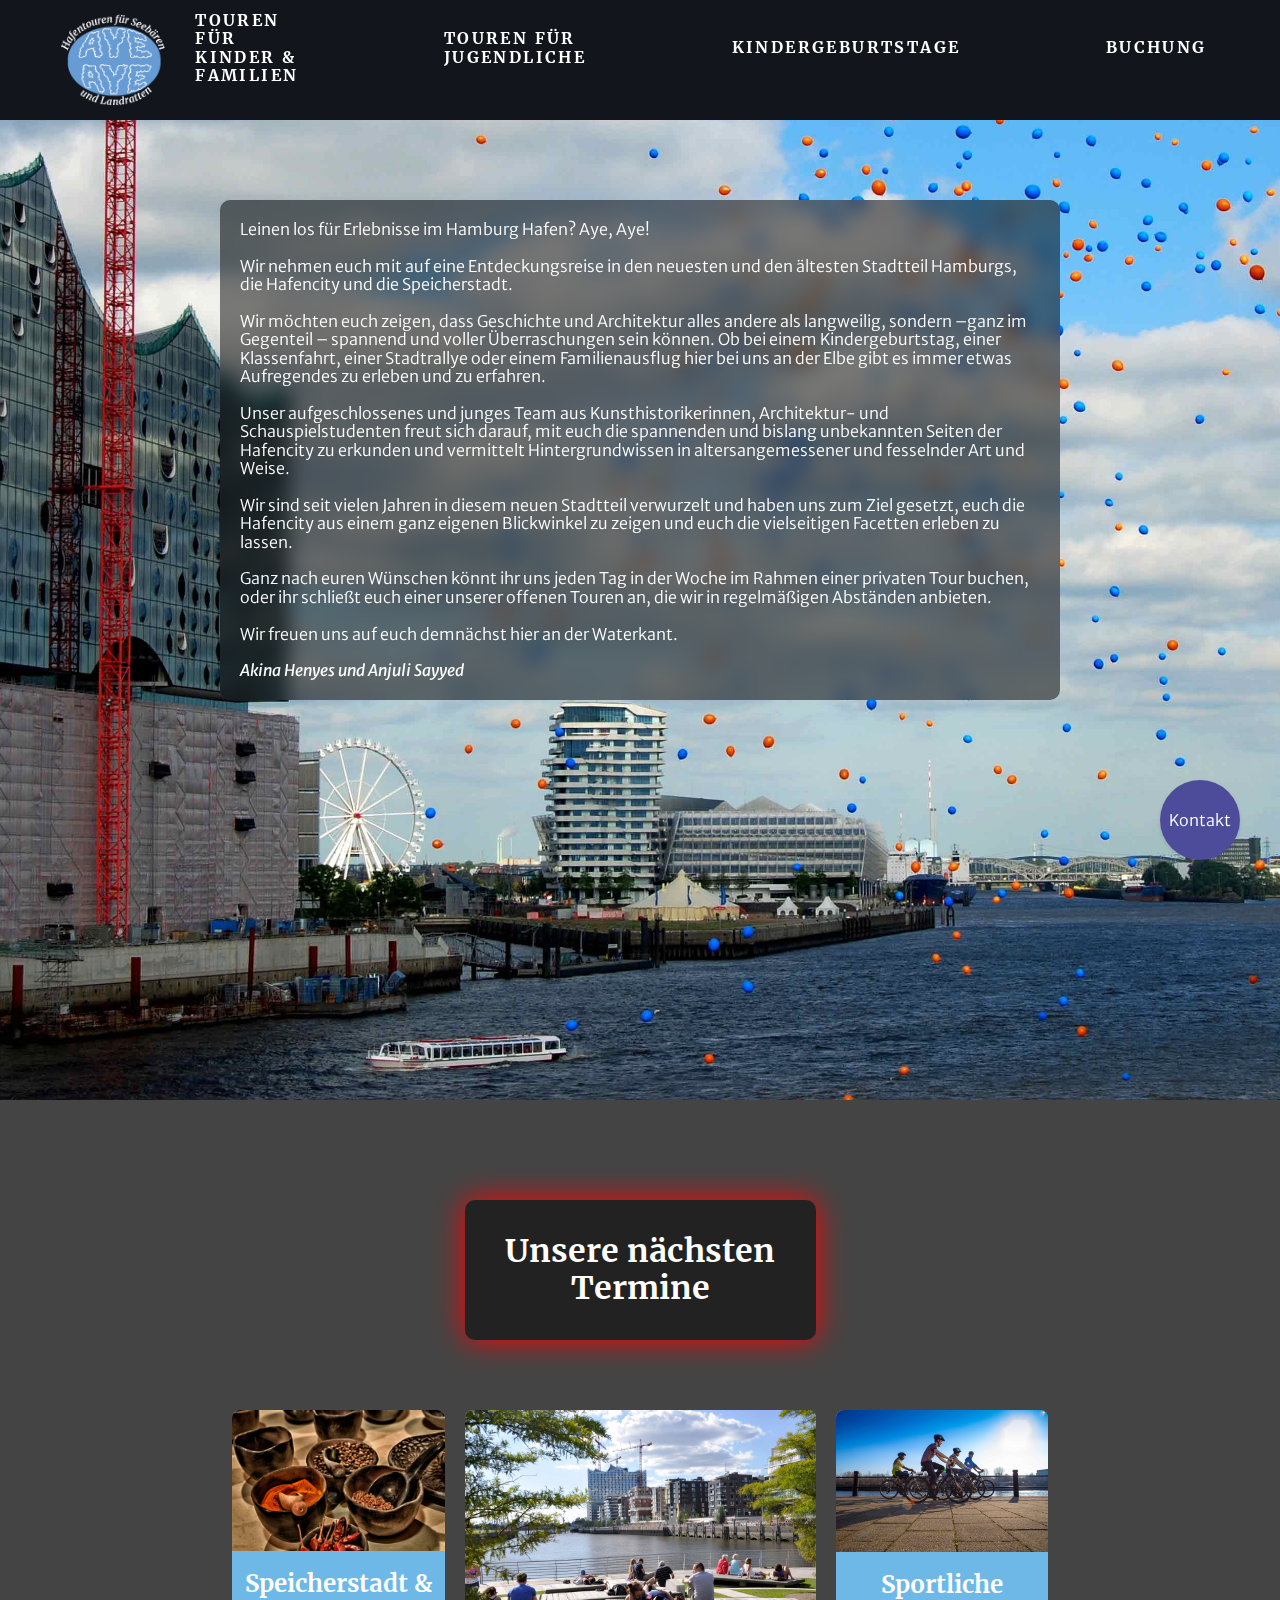
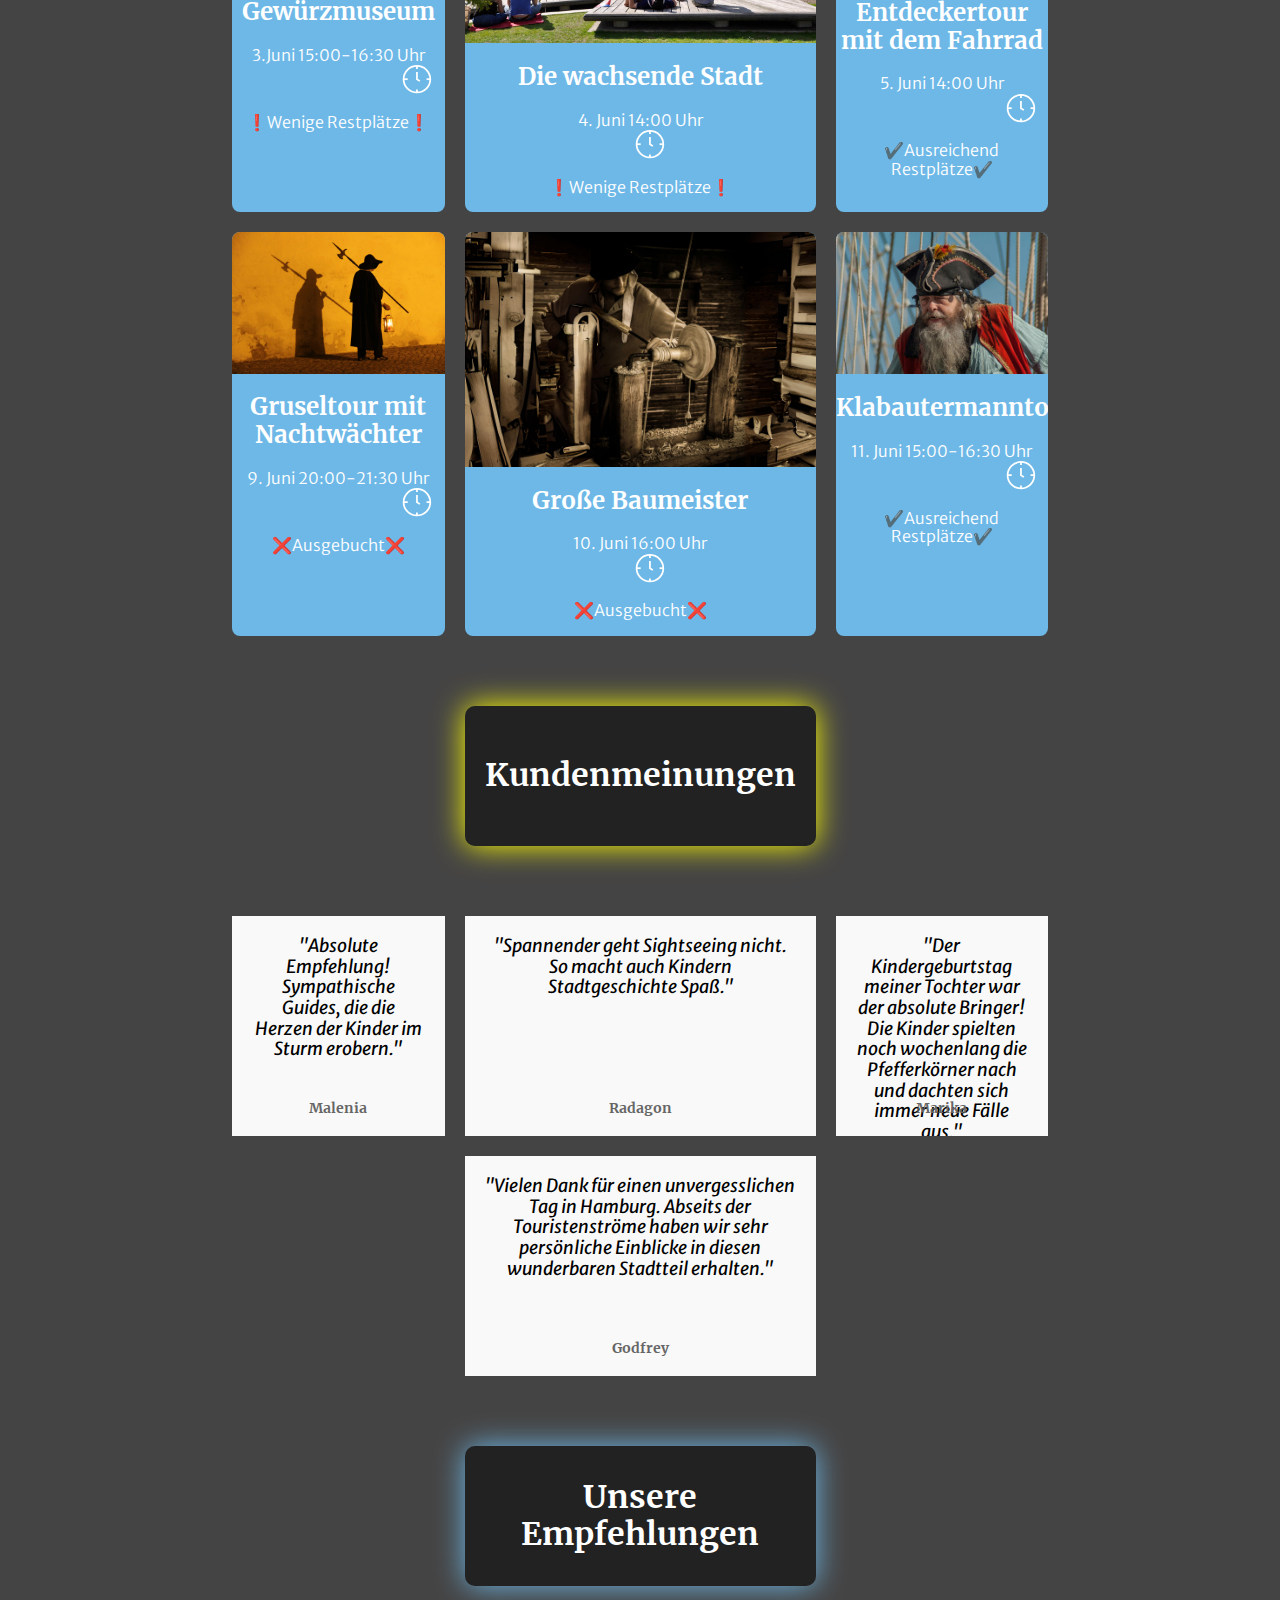
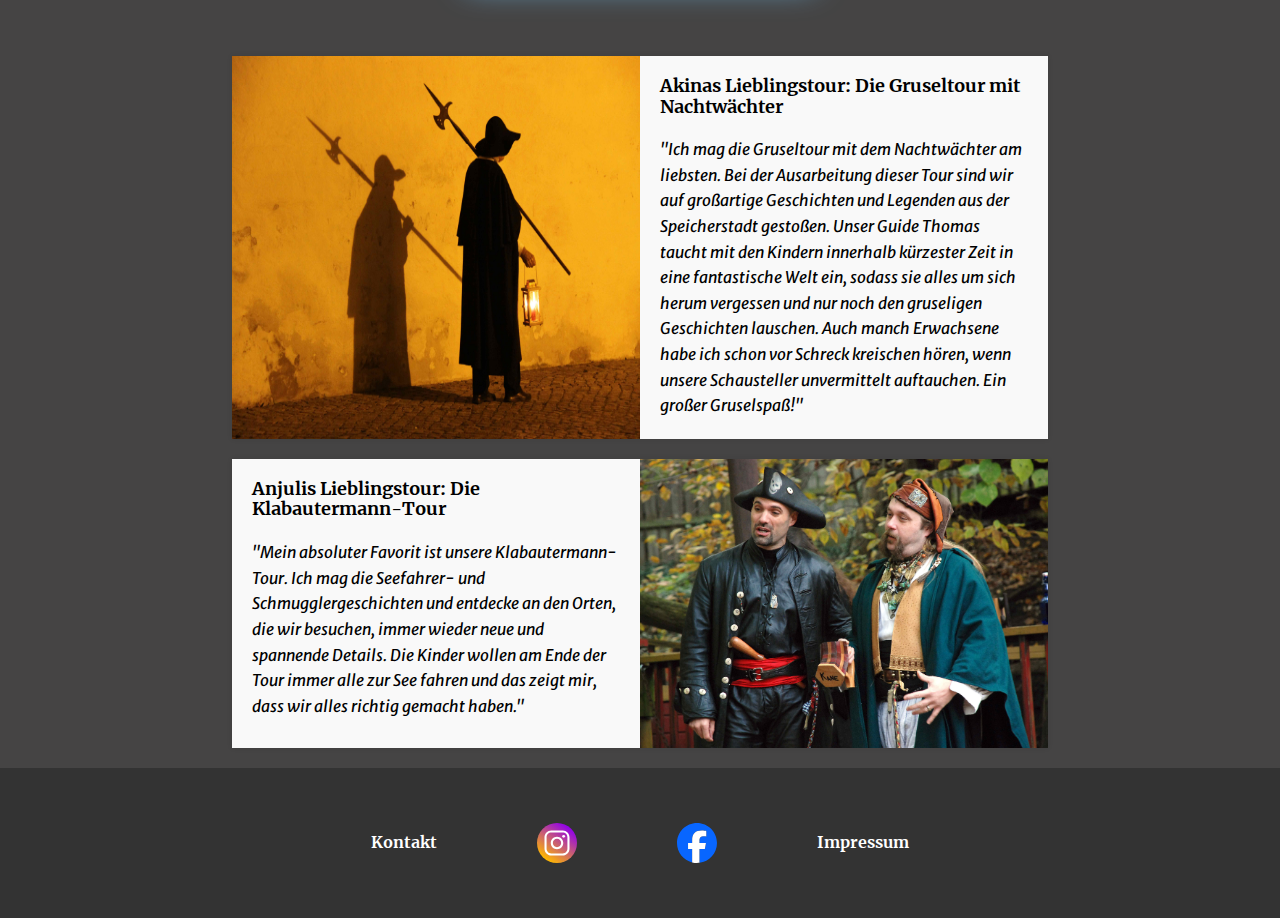
<file: index.html>
<!DOCTYPE html>
<html lang="de">
<head>
    <meta charset="UTF-8">
    <meta name="viewport" content="width=device-width, initial-scale=1.0">
    <link rel="stylesheet" href="css/style.css">
    <link rel="stylesheet" href="css/normalize.css">
    <title>Home</title>
</head>
<body class="body-home">
    <section>
        <nav class="nav-content">
          <input type="checkbox" id="nav-burger" class="nav-burger">
            <div class="nav-logo">
              <a href="index.html">
                <img src="logo/Zeichenfläche 1.png" class="logo">
              </a>
            </div>  
            <label for="nav-burger" class="nav-burger-label">
              <span></span>
            </label>
            <div class="menu-list">
              <ul id="menu">
                 <li class="has-dropdown"><a href='#'>Touren für Kinder & Familien</a>
                  <ul class="dropdown">
                    <li><a href="./unterseiten/touren.html">Touren für Kinder & Familien</a></li>
                    <li><a href="#">Speicherstadt & Gewürzmuseum</a></li>
                    <li><a href="#">Klabautermanntour</a></li>
                    <li><a href="./unterseiten/gruseltour.html">Gruseltour mit Nachtwächter</a></li>
                    <li><a href="#">Sportliche Entdeckertour</a></li>
                  </ul>
                 </li>
                 <li class="has-dropdown"><a href='#'>Touren für Jugendliche</a>
                  <ul class="dropdown">
                    <li><a href="#">Große Baumeister</a></li>
                    <li><a href="#">Die wachsende Stadt</a></li>
                    <li><a href="#">HafenCity-Rallye</a></li>
                    <li><a href="#">Sportliche Entdeckertour</a></li>
                  </ul>
                 </li>
                 <li class="has-dropdown"><a href='#'>Kindergeburtstage</a>
                  <ul class="dropdown">
                    <li><a href="#">Piraten-Ralley</a></li>
                    <li><a href="#">Pfefferkörner & Verbrecherjagd</a></li>
                    <li><a href="#">Elbphilharmonie entdecken</a></li>
                  </ul>
                 </li>
                 <li><a href='unterseiten/buchung.html'>Buchung</a></li>
              </ul>
            </div>
       </nav>

       <div class="welcome">
        Leinen los für Erlebnisse im Hamburg Hafen? Aye, Aye!<br><br>
        Wir nehmen euch mit auf eine Entdeckungsreise in den neuesten und den ältesten Stadtteil Hamburgs, die
        Hafencity und die Speicherstadt.<br><br>
        Wir möchten euch zeigen, dass Geschichte und Architektur alles andere als langweilig, sondern –ganz im
        Gegenteil – spannend und voller Überraschungen sein können. Ob bei einem Kindergeburtstag, einer
        Klassenfahrt, einer Stadtrallye oder einem Familienausflug hier bei uns an der Elbe gibt es immer etwas
        Aufregendes zu erleben und zu erfahren.<br><br>
        Unser aufgeschlossenes und junges Team aus Kunsthistorikerinnen, Architektur- und Schauspielstudenten
        freut sich darauf, mit euch die spannenden und bislang unbekannten Seiten der Hafencity zu erkunden und
        vermittelt Hintergrundwissen in altersangemessener und fesselnder Art und Weise.<br><br>
        Wir sind seit vielen Jahren in diesem neuen Stadtteil verwurzelt und haben uns zum Ziel gesetzt, euch die
        Hafencity aus einem ganz eigenen Blickwinkel zu zeigen und euch die vielseitigen Facetten erleben zu lassen.<br><br>
        Ganz nach euren Wünschen könnt ihr uns jeden Tag in der Woche im Rahmen einer privaten Tour buchen,
        oder ihr schließt euch einer unserer offenen Touren an, die wir in regelmäßigen Abständen anbieten.<br><br>
        Wir freuen uns auf euch demnächst hier an der Waterkant.<br><br>
        <span class="owner">Akina Henyes und Anjuli Sayyed</span>
      </div>
    </section>

          <div class="grid">
            <h1 class="termine">Unsere nächsten Termine</h1>
            <div class="card">
              <a href="#">
              <img src="bildmaterial/ap2024_tour_17.jpg" alt="Speicherstadt & Gewürzmuseum">
                <div class="card-text">
                <h2>Speicherstadt & Gewürzmuseum</h2>
                <p>3.Juni 15:00-16:30 Uhr<img class="svg-1" src="icons/Zeit_Icon.svg"><br>❗Wenige 
                   Restplätze❗</p></div></a>
            </div>

            <div class="card">
              <a href="#">
              <img src="bildmaterial/ap2024_hafencity_16.jpg" alt="Die wachsende Stadt">
                <div class="card-text">
                <h2>Die wachsende Stadt</h2>
                <p>4. Juni 14:00 Uhr<img class="svg-1" src="icons/Zeit_Icon.svg"><br>❗Wenige 
                   Restplätze❗</p></div></a>
            </div>
            
            <div class="card">
              <a href="#">
              <img src="bildmaterial/ap2024_tour_07.jpg" alt="Sportliche Entdeckertour mit dem Fahrrad">
                <div class="card-text">
                <h2>Sportliche Entdeckertour mit dem Fahrrad</h2>
                <p>5. Juni 14:00 Uhr<img class="svg-1" src="icons/Zeit_Icon.svg"><br>✔️Ausreichend Restplätze✔️</p></div></a>
            </div>

            <div class="card">
              <a href="./unterseiten/gruseltour.html">
              <img src="bildmaterial/ap2024_tour_05.jpg" alt="Grußeltour mit Nachtwächter">
                <div class="card-text">
                <h2>Gruseltour mit Nachtwächter</h2>
                <p>9. Juni 20:00-21:30 Uhr<img class="svg-1" src="icons/Zeit_Icon.svg"><br>❌Ausgebucht❌</p></div></a>
            </div>

            <div class="card">
              <a href="#">
              <img src="bildmaterial/tour_23_AI.jpg" alt="Große Baumeister">
                <div class="card-text">
                <h2>Große Baumeister</h2>
                <p>10. Juni 16:00 Uhr<img class="svg-1" src="icons/Zeit_Icon.svg"><br>❌Ausgebucht❌</p></div></a>
            </div>

            <div class="card">
              <a href="#">
              <img src="bildmaterial/ap2024_tour_01.jpg" alt="Klabautermanntour">
                <div class="card-text">
                <h2>Klabautermanntour</h2>
                <p>11. Juni 15:00-16:30 Uhr<img class="svg-1" src="icons/Zeit_Icon.svg"><br>✔️Ausreichend Restplätze✔️</p></div></a>
            </div>

            <h1 class="meinungen">Kundenmeinungen</h1>
            <div class="bewertung">
              <p>"Absolute Empfehlung! Sympathische Guides, die die Herzen der Kinder im Sturm erobern."</p>
              <br>
              <span>Malenia</span>
            </div>
            <div class="bewertung">
              <p>"Spannender geht Sightseeing nicht. So macht auch Kindern Stadtgeschichte Spaß."</p>
              <br>
              <span>Radagon</span>
            </div>
            <div class="bewertung">
              <p>"Der Kindergeburtstag meiner Tochter war der absolute Bringer! Die Kinder spielten noch wochenlang die 
                 Pfefferkörner nach und dachten sich immer neue Fälle aus."</p>
                 <br>
              <span>Marika</span>
            </div>
            <div class="bewertung">
              <p>"Vielen Dank für einen unvergesslichen Tag in Hamburg. Abseits der Touristenströme haben wir sehr 
                persönliche Einblicke in diesen wunderbaren Stadtteil erhalten."</p>
                <br>
              <span>Godfrey</span>
            </div>

            <h1 class="empfehlungen">Unsere Empfehlungen</h1>
              <div class="karte">
                <img src="./bildmaterial/ap2024_tour_05.jpg" alt="Bildbeschreibung" class="bild">
                <div class="text">
                  <h2 class="emp-namen">Akinas Lieblingstour: Die Gruseltour mit Nachtwächter</h2>
                  <p>"Ich mag die Gruseltour mit dem Nachtwächter am liebsten. Bei der Ausarbeitung dieser Tour sind wir auf 
                    großartige Geschichten und Legenden aus der Speicherstadt gestoßen. Unser Guide Thomas taucht mit den 
                    Kindern innerhalb kürzester Zeit in eine fantastische Welt ein, sodass sie alles um sich herum vergessen und 
                    nur noch den gruseligen Geschichten lauschen. Auch manch Erwachsene habe ich schon vor Schreck 
                    kreischen hören, wenn unsere Schausteller unvermittelt auftauchen. Ein großer Gruselspaß!" </p>
                </div>
              </div>

              <div class="karte-2">
                <img src="./bildmaterial/ap2024_tour_03.jpg" alt="Bildbeschreibung" class="bild">
                <div class="text">
                  <h2 class="emp-namen">Anjulis Lieblingstour: Die Klabautermann-Tour</h2>
                  <p>"Mein absoluter Favorit ist unsere Klabautermann-Tour. Ich mag die Seefahrer- und Schmugglergeschichten 
                    und entdecke an den Orten, die wir besuchen, immer wieder neue und spannende Details. Die Kinder wollen 
                    am Ende der Tour immer alle zur See fahren und das zeigt mir, dass wir alles richtig gemacht haben."  </p>
                </div>
              </div>
            <footer>
              <a href="/unterseiten/kontakt.html">Kontakt</a>
              <a href="#"><img class="svg-2" src="icons/instagram_icon.svg"></a>
              <img class="svg-2" src="icons/facebook_icon.svg">
              <a href="#">Impressum</a>
            </footer>
          </div>



    <a href="unterseiten/kontakt.html" class="round-button">Kontakt</a>

</body>

</html>
</file>
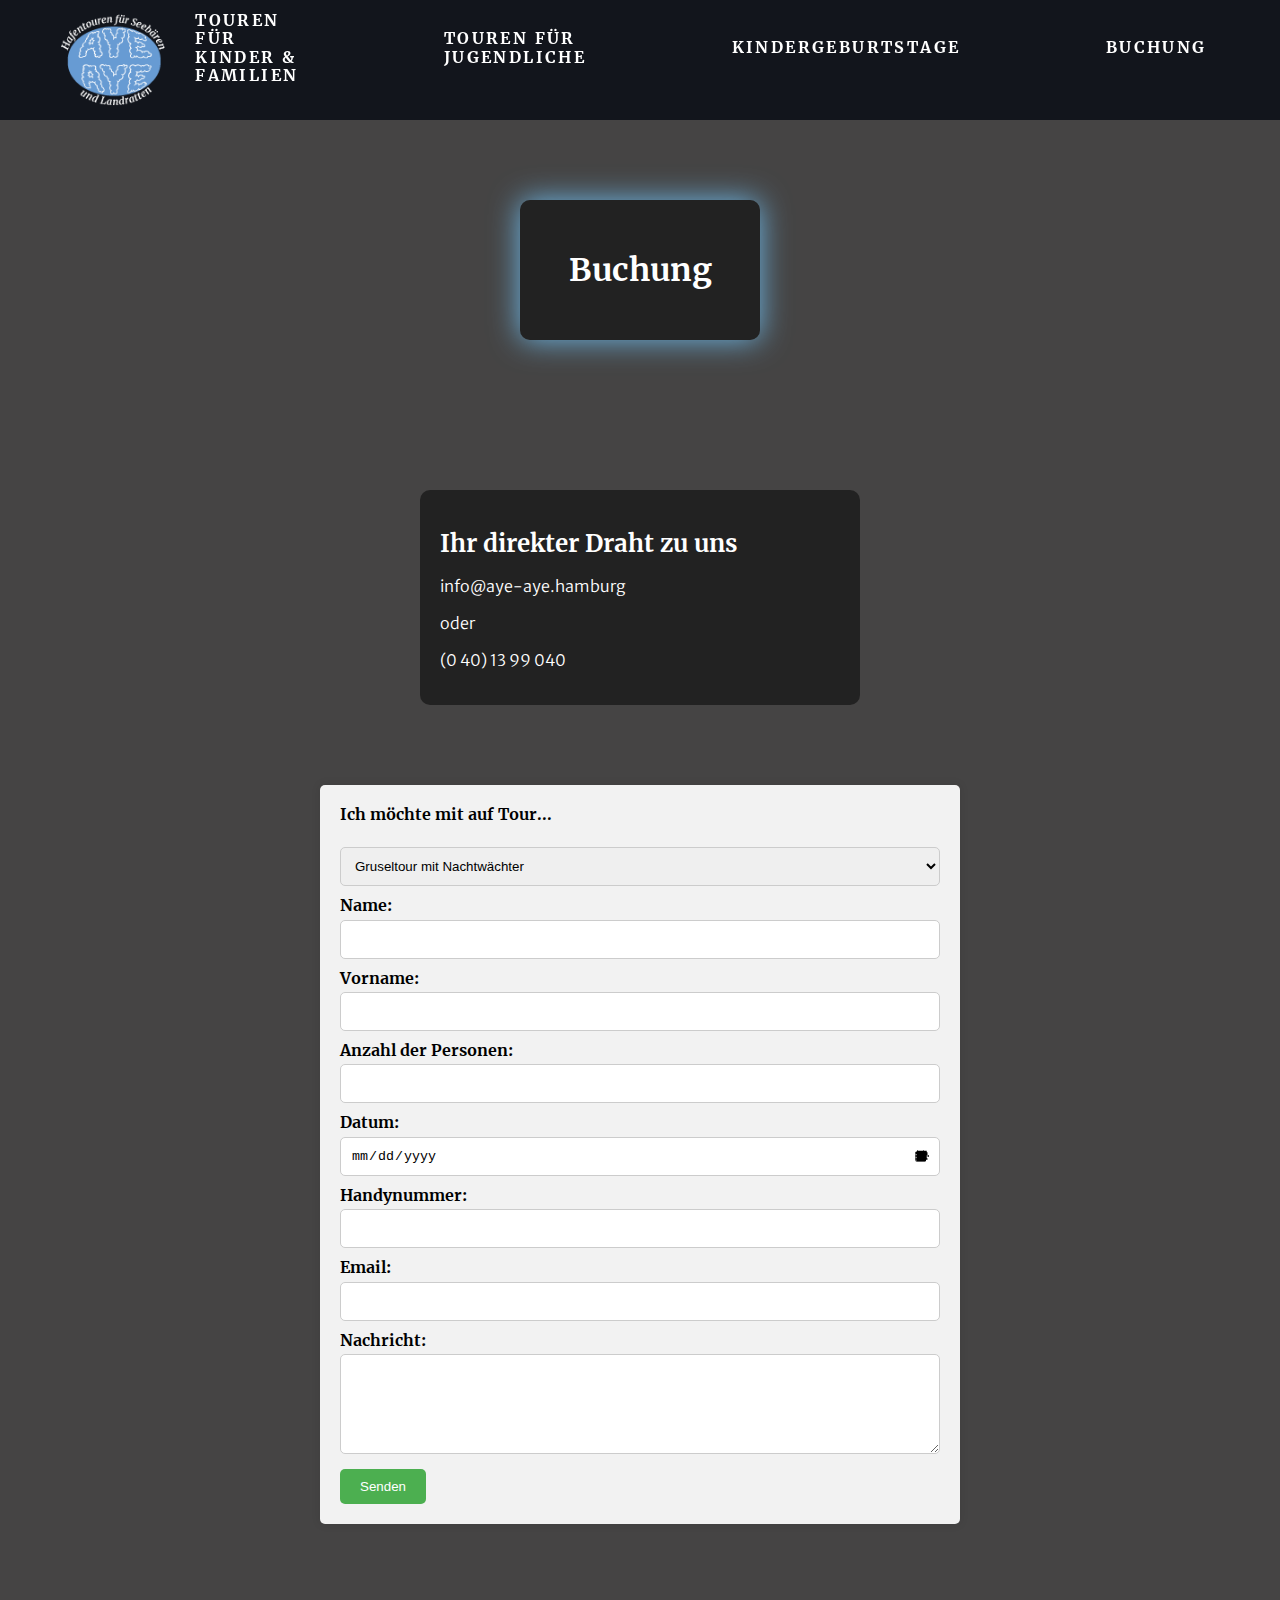
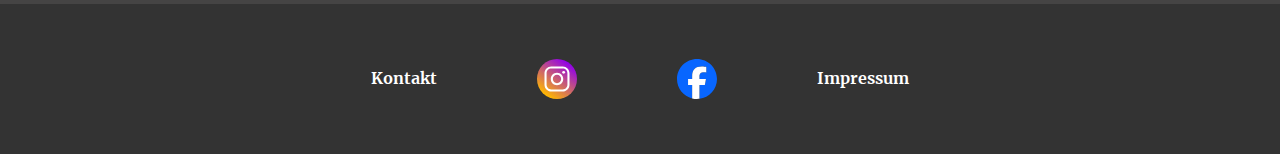
<file: unterseiten/buchung.html>
<!DOCTYPE html>
<html lang="de">
<head>
    <meta charset="UTF-8">
    <meta name="viewport" content="width=device-width, initial-scale=1.0">
    <link rel="stylesheet" href="../css/style.css">
    <link rel="stylesheet" href="../css/normalize.css">
    <title>Buchungen</title>
</head>
<body>
  <section>
    <nav class="nav-content">
      <input type="checkbox" id="nav-burger" class="nav-burger">
        <div class="nav-logo">
          <a href="../index.html">
            <img src="../logo/Zeichenfläche 1.png" class="logo">
          </a>
        </div>  
        <label for="nav-burger" class="nav-burger-label">
          <span></span>
        </label>
        <div class="menu-list">
          <ul id="menu">
             <li class="has-dropdown"><a href='#'>Touren für Kinder & Familien</a>
              <ul class="dropdown">
                <li><a href="../unterseiten/touren.html">Touren für Kinder & Familien</a></li>
                <li><a href="#">Speicherstadt & Gewürzmuseum</a></li>
                <li><a href="#">Klabautermanntour</a></li>
                <li><a href="../unterseiten/gruseltour.html">Gruseltour mit Nachtwächter</a></li>
                <li><a href="#">Sportliche Entdeckertour</a></li>
              </ul>
             </li>
             <li class="has-dropdown"><a href='#'>Touren für Jugendliche</a>
              <ul class="dropdown">
                <li><a href="#">Große Baumeister</a></li>
                <li><a href="#">Die wachsende Stadt</a></li>
                <li><a href="#">HafenCity-Rallye</a></li>
                <li><a href="#">Sportliche Entdeckertour</a></li>
              </ul>
             </li>
             <li class="has-dropdown"><a href='#'>Kindergeburtstage</a>
              <ul class="dropdown">
                <li><a href="#">Piraten-Ralley</a></li>
                <li><a href="#">Pfefferkörner & Verbrecherjagd</a></li>
                <li><a href="#">Elbphilharmonie entdecken</a></li>
              </ul>
             </li>
             <li><a href='unterseiten/buchung.html'>Buchung</a></li>
          </ul>
        </div>
   </nav>
   <h1 class="kont">Buchung</h1>

  <section class="bu-welcome">
    <h2>Ihr direkter Draht zu uns</h2>
    <p><a href="mailto:info@aye-aye.hamburg">info@aye-aye.hamburg</a> <br><br>oder<br><br> <a href="tel:(0 40) 13 99 040">(0 40) 13 99 040</a></p>
  </section>

   <form action="/submit_form" method="post">
    <label for="tour">Ich möchte mit auf Tour...</label><br>
    <select name="tour" id="tour">
      <option value="tour1">Gruseltour mit Nachtwächter</option>
      <option value="tour2">Klabautermanntour</option>
      <option value="tour3">Speicherstadt & Gewürzmuseum</option>
    </select><br>
    <label for="name">Name:</label>
    <input type="text" id="name" name="name"><br>
    <label for="lastname">Vorname:</label>
    <input type="text" id="lastname" name="lastname"><br>
    <label for="people">Anzahl der Personen:</label>
    <input type="number" id="people" name="people"><br>
    <label for="date">Datum:</label>
    <input type="date" id="date" name="date"><br>
    <label for="phone">Handynummer:</label>
    <input type="tel" id="phone" name="phone"><br>
    <label for="email">Email:</label>
    <input type="email" id="email" name="email"><br>
    <label for="message">Nachricht:</label>
    <textarea id="message" name="message"></textarea><br>
    <input type="submit" value="Senden">
  </form>
  </section>


    

  <footer>
    <a href="/unterseiten/kontakt.html">Kontakt</a>
    <a href="#"><img class="svg-2" src="../icons/instagram_icon.svg"></a>
    <img class="svg-2" src="../icons/facebook_icon.svg">
    <a href="#">Impressum</a>
  </footer>

</body>
</html>
</file>
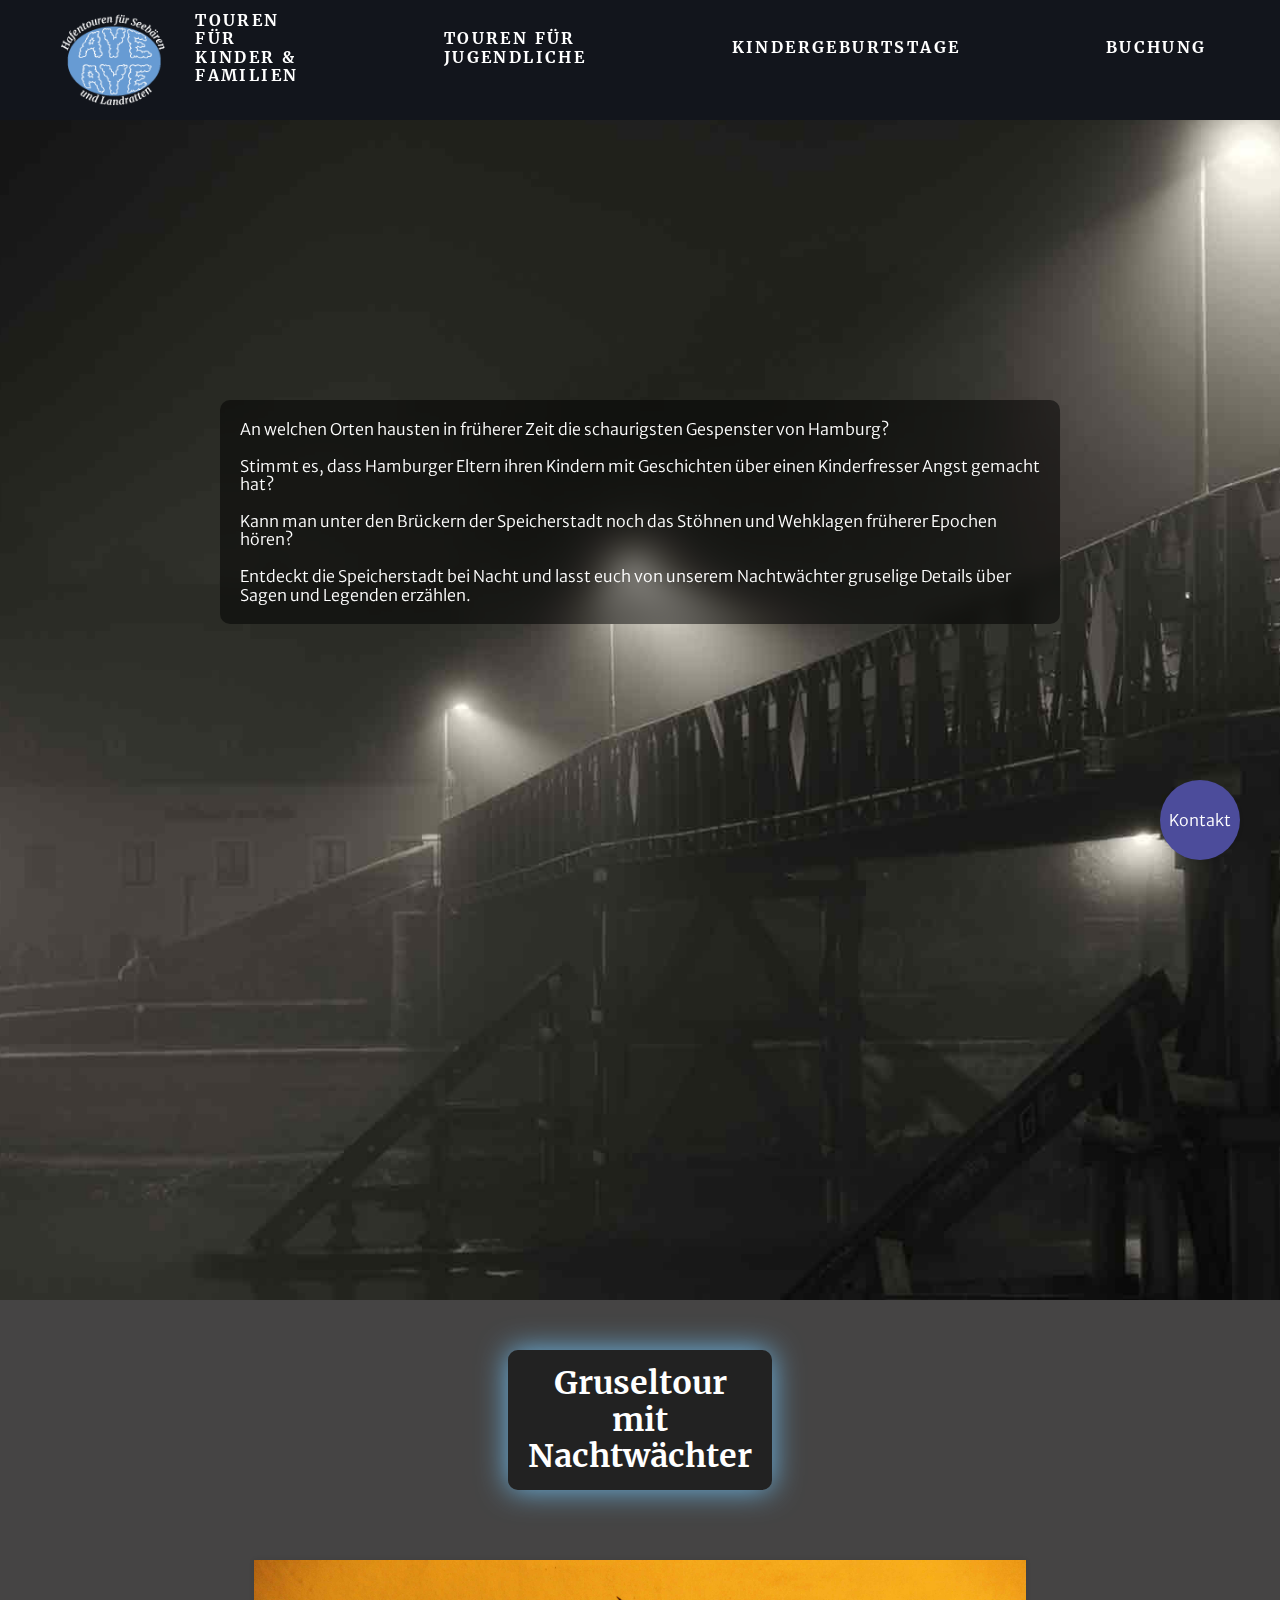
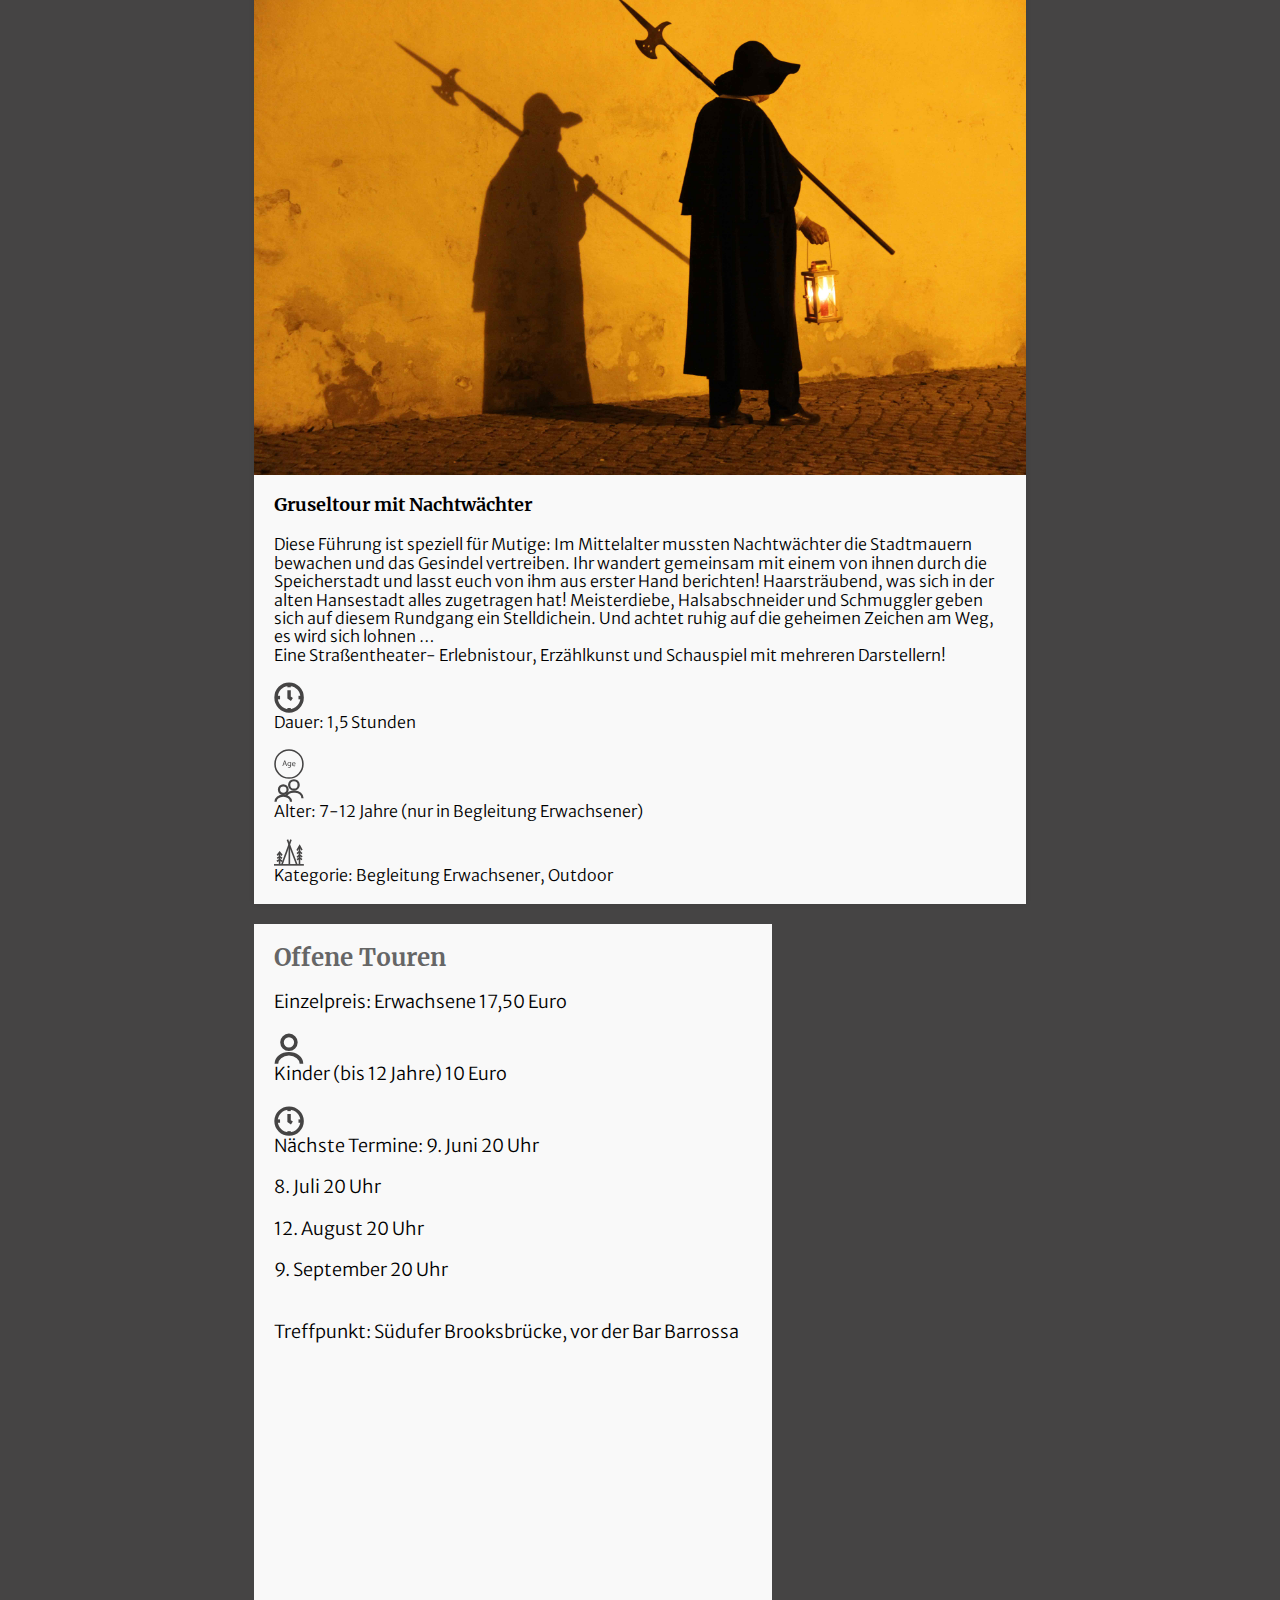
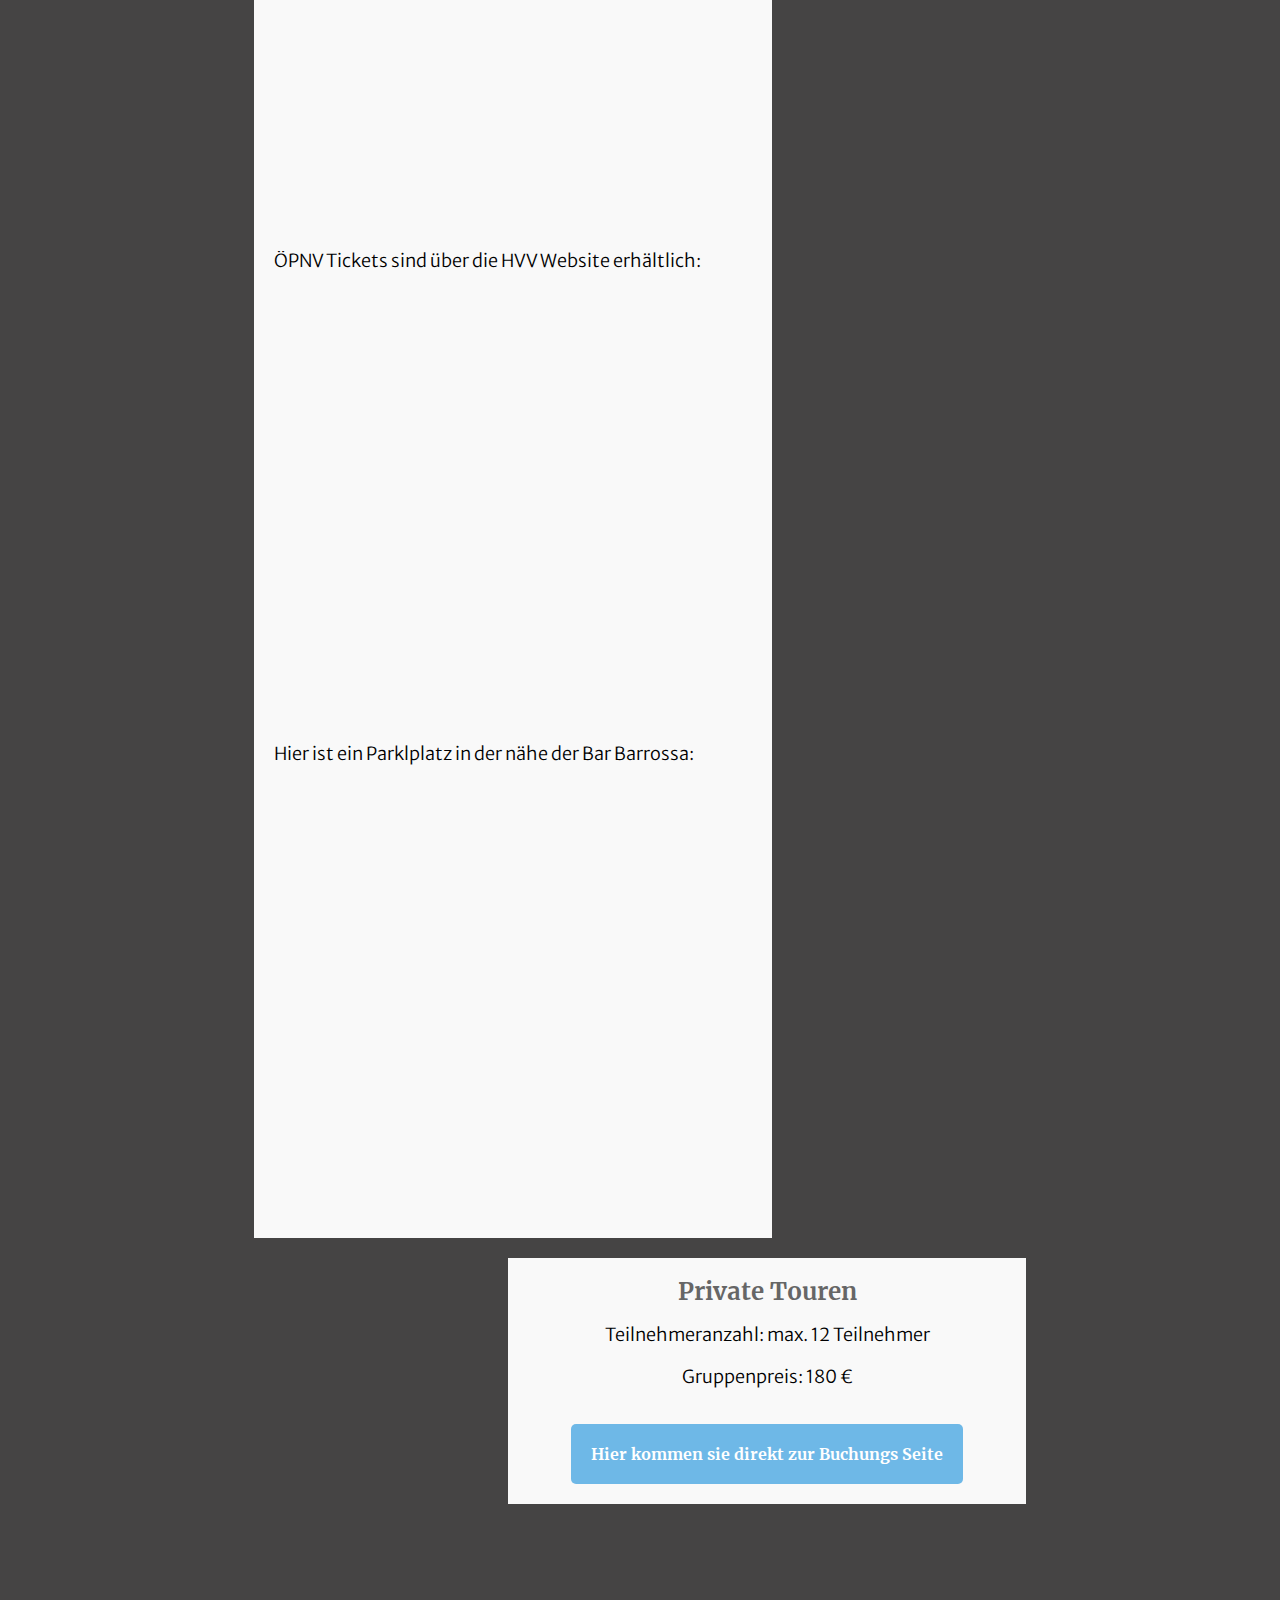
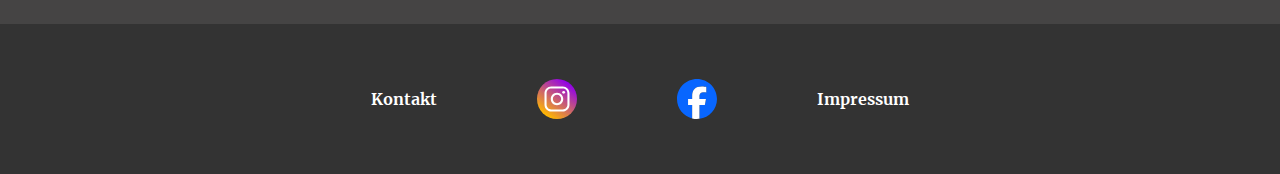
<file: unterseiten/gruseltour.html>
<!DOCTYPE html>
<html lang="de">
<head>
    <meta charset="UTF-8">
    <meta name="viewport" content="width=device-width, initial-scale=1.0">
    <link rel="stylesheet" href="../css/style.css">
    <link rel="stylesheet" href="../css/normalize.css">
    <title>Gruseltouren</title>
</head>
<body class="body-gru">
  <section>
    <nav class="nav-content">
      <input type="checkbox" id="nav-burger" class="nav-burger">
        <div class="nav-logo">
          <a href="../index.html">
            <img src="../logo/Zeichenfläche 1.png" class="logo">
          </a>
        </div>  
        <label for="nav-burger" class="nav-burger-label">
          <span></span>
        </label>
        <div class="menu-list">
          <ul id="menu">
             <li class="has-dropdown"><a href='#'>Touren für Kinder & Familien</a>
              <ul class="dropdown">
                <li><a href="touren.html">Touren für Kinder & Familien</a></li>
                <li><a href="#">Speicherstadt & Gewürzmuseum</a></li>
                <li><a href="#">Klabautermanntour</a></li>
                <li><a href="gruseltour.html">Gruseltour mit Nachtwächter</a></li>
                <li><a href="#">Sportliche Entdeckertour</a></li>
              </ul>
             </li>
             <li class="has-dropdown"><a href='#'>Touren für Jugendliche</a>
              <ul class="dropdown">
                <li><a href="#">Große Baumeister</a></li>
                <li><a href="#">Die wachsende Stadt</a></li>
                <li><a href="#">HafenCity-Rallye</a></li>
                <li><a href="#">Sportliche Entdeckertour</a></li>
              </ul>
             </li>
             <li class="has-dropdown"><a href='#'>Kindergeburtstage</a>
              <ul class="dropdown">
                <li><a href="#">Piraten-Ralley</a></li>
                <li><a href="#">Pfefferkörner & Verbrecherjagd</a></li>
                <li><a href="#">Elbphilharmonie entdecken</a></li>
              </ul>
             </li>
             <li><a href='buchung.html'>Buchung</a></li>
          </ul>
        </div>
   </nav>

   <div class="welcome-gru">
    An welchen Orten hausten in früherer Zeit die schaurigsten Gespenster von Hamburg?<br><br> Stimmt es, dass 
    Hamburger Eltern ihren Kindern mit Geschichten über einen Kinderfresser Angst gemacht hat?<br><br> Kann man unter 
    den Brückern der Speicherstadt noch das Stöhnen und Wehklagen früherer Epochen hören?<br><br> Entdeckt die 
    Speicherstadt bei Nacht und lasst euch von unserem Nachtwächter gruselige Details über Sagen und Legenden 
    erzählen.
  </div>
</section>
<div class="grid-gru">
  <h1 class="kuf">Gruseltour mit Nachtwächter</h1>
  <div class="karte-7">
    <img src="../bildmaterial/ap2024_tour_05.jpg" alt="Bildbeschreibung" class="bild">
    <div class="kuf-text">
      <h2 class="emp-namen">Gruseltour mit Nachtwächter</h2>
      <p>Diese Führung ist speziell für Mutige: Im Mittelalter mussten Nachtwächter die Stadtmauern bewachen und das 
        Gesindel vertreiben. Ihr wandert gemeinsam mit einem von ihnen durch die Speicherstadt und lasst euch von 
        ihm aus erster Hand berichten! Haarsträubend, was sich in der alten Hansestadt alles zugetragen hat! 
        Meisterdiebe, Halsabschneider und Schmuggler geben sich auf diesem Rundgang ein Stelldichein. Und achtet 
        ruhig auf die geheimen Zeichen am Weg, es wird sich lohnen …<br>
        Eine Straßentheater- Erlebnistour, Erzählkunst und Schauspiel mit mehreren Darstellern!<br><br>
        <img class="svg-1" src="../icons/zeit_icon_farbe.svg">Dauer: 1,5 Stunden<br><br>
        <img class="svg-1" src="../icons/alter_icon_farbe.svg"><img class="svg-1" src="../icons/begleitung_icon_farbe.svg">Alter: 7-12 Jahre (nur in Begleitung Erwachsener)<br><br>
        <img class="svg-1" src="../icons/outdoor_icon_farbe.svg">Kategorie: Begleitung Erwachsener, Outdoor
        </p>
    </div>

  </div>
     <div class="offen">
      <h2 class="offen-t">Offene Touren</h2>
       <p>Einzelpreis: Erwachsene 17,50 Euro<br><br>
        <img class="svg-1" src="../icons/kinder_icon_farbe.svg">Kinder (bis 12 Jahre) 10 Euro<br><br>
        <img class="svg-1" src="../icons/zeit_icon_farbe.svg">Nächste Termine: 9. Juni 20 Uhr<br><br>
        8. Juli 20 Uhr<br><br>
        12. August 20 Uhr<br><br>
        9. September 20 Uhr<br><br><br>
        Treffpunkt: Südufer Brooksbrücke, vor der Bar Barrossa</p><br><br>
        <iframe src="https://www.google.com/maps/embed?pb=!1m18!1m12!1m3!1d2370.759121460547!2d9.987466412613252!3d53.544215059784335!2m3!1f0!2f0!3f0!3m2!1i1024!2i768!4f13.1!3m3!1m2!1s0x47b18f03bb1c8b2d%3A0x27e92d73889c56cb!2sBARROSSA%20%7C%20KAFFEEBAR!5e0!3m2!1sde!2sde!4v1713035140421!5m2!1sde!2sde" width="600" height="450" style="border:0;" allowfullscreen="" loading="lazy" referrerpolicy="no-referrer-when-downgrade"></iframe>
        <br><br><p>ÖPNV Tickets sind über die HVV Website erhältlich:</p>
        <iframe src="https://www.hamburg.de/hvv-fahrplan/" width="600" height="450" style="border:0;" allowfullscreen="" loading="lazy" referrerpolicy="no-referrer-when-downgrade"></iframe>
        <br><br><p>Hier ist ein Parklplatz in der nähe der Bar Barrossa:</p>
        <iframe src="https://www.google.com/maps/embed?pb=!1m18!1m12!1m3!1d2370.768223800405!2d9.98510997346002!3d53.544052543644646!2m3!1f0!2f0!3f0!3m2!1i1024!2i768!4f13.1!3m3!1m2!1s0x47b18f0471a541db%3A0x658df8df7c596320!2sParkplatz%20Kehrwieder!5e0!3m2!1sde!2sde!4v1713200665856!5m2!1sde!2sde" width="600" height="450" style="border:0;" allowfullscreen="" loading="lazy" referrerpolicy="no-referrer-when-downgrade"></iframe>
        
    </div>

    <div class="privat">
      <h2 class="privat-t">Private Touren</h2> 
        <p>Teilnehmeranzahl: max. 12 Teilnehmer<br><br>
        Gruppenpreis: 180 €</p><br><br>
        <a href="buchung.html"><input type="submit" value="Hier kommen sie direkt zur Buchungs Seite">
        </a>
        
    </div>

  

    <footer>
      <a href="/unterseiten/kontakt.html">Kontakt</a>
      <a href="#"><img class="svg-2" src="../icons/instagram_icon.svg"></a>
      <img class="svg-2" src="../icons/facebook_icon.svg">
      <a href="#">Impressum</a>
    </footer>
</div>



<a href="kontakt.html" class="round-button">Kontakt</a>


</body>
</html>
</file>
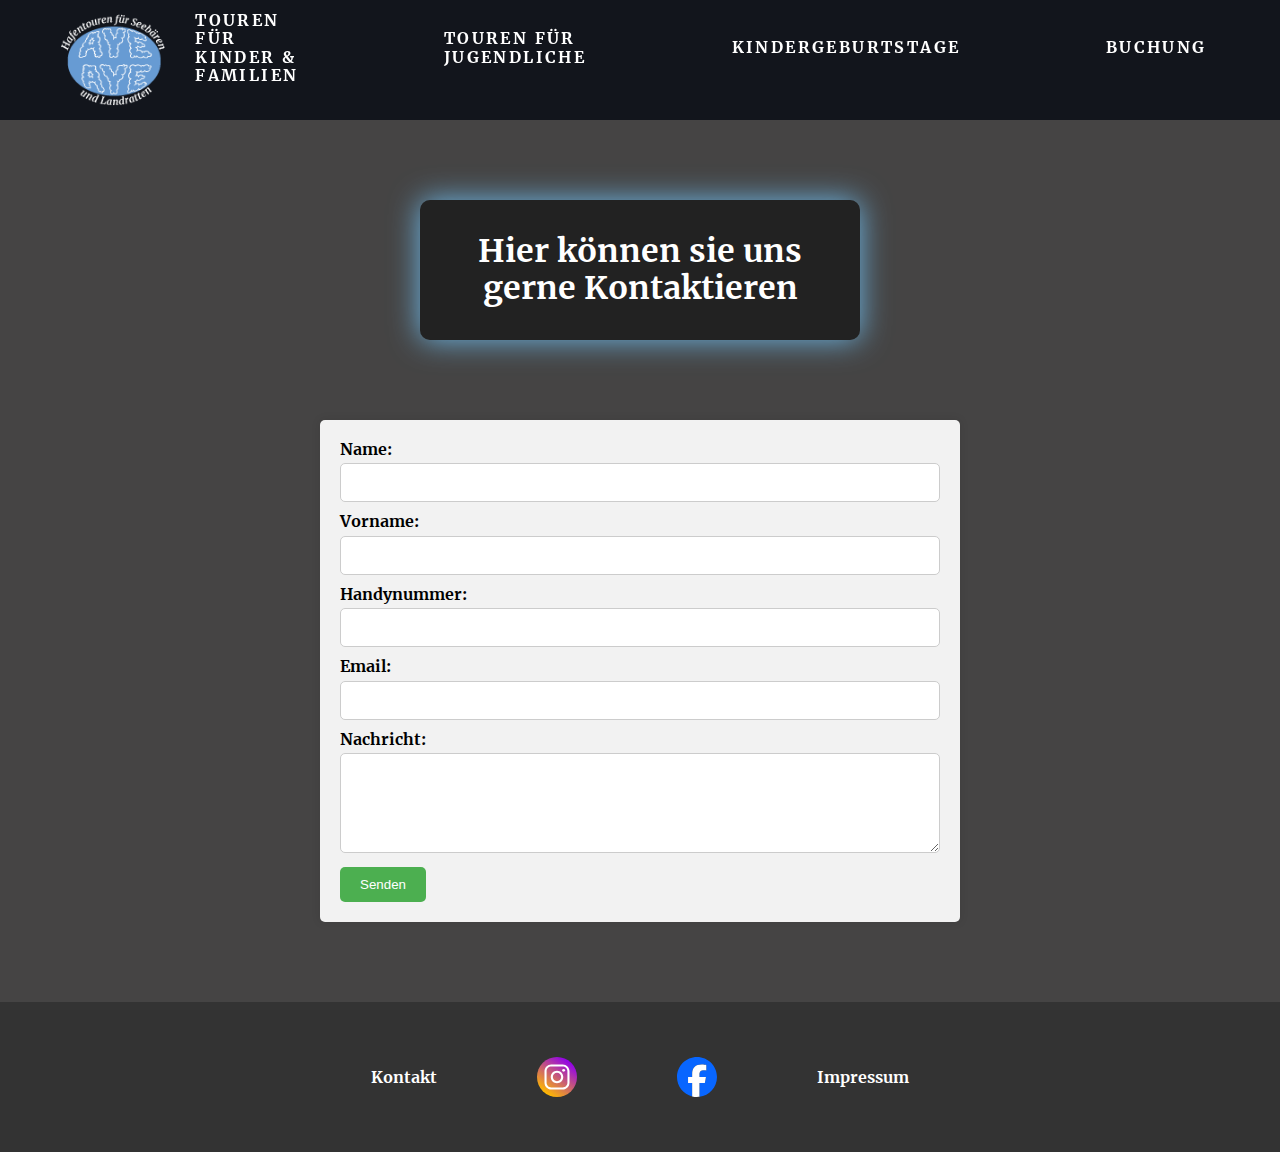
<file: unterseiten/kontakt.html>
<!DOCTYPE html>
<html lang="de">
<head>
    <meta charset="UTF-8">
    <meta name="viewport" content="width=device-width, initial-scale=1.0">
    <link rel="stylesheet" href="../css/style.css">
    <link rel="stylesheet" href="../css/normalize.css">
    <title>Buchungen</title>
</head>
<body>
  <section>
    <nav class="nav-content">
      <input type="checkbox" id="nav-burger" class="nav-burger">
        <div class="nav-logo">
          <a href="../index.html">
            <img src="../logo/Zeichenfläche 1.png" class="logo">
          </a>
        </div>  
        <label for="nav-burger" class="nav-burger-label">
          <span></span>
        </label>
        <div class="menu-list">
          <ul id="menu">
             <li class="has-dropdown"><a href='#'>Touren für Kinder & Familien</a>
              <ul class="dropdown">
                <li><a href="../unterseiten/touren.html">Touren für Kinder & Familien</a></li>
                <li><a href="#">Speicherstadt & Gewürzmuseum</a></li>
                <li><a href="#">Klabautermanntour</a></li>
                <li><a href="../unterseiten/gruseltour.html">Gruseltour mit Nachtwächter</a></li>
                <li><a href="#">Sportliche Entdeckertour</a></li>
              </ul>
             </li>
             <li class="has-dropdown"><a href='#'>Touren für Jugendliche</a>
              <ul class="dropdown">
                <li><a href="#">Große Baumeister</a></li>
                <li><a href="#">Die wachsende Stadt</a></li>
                <li><a href="#">HafenCity-Rallye</a></li>
                <li><a href="#">Sportliche Entdeckertour</a></li>
              </ul>
             </li>
             <li class="has-dropdown"><a href='#'>Kindergeburtstage</a>
              <ul class="dropdown">
                <li><a href="#">Piraten-Ralley</a></li>
                <li><a href="#">Pfefferkörner & Verbrecherjagd</a></li>
                <li><a href="#">Elbphilharmonie entdecken</a></li>
              </ul>
             </li>
             <li><a href='../unterseiten/buchung.html'>Buchung</a></li>
          </ul>
        </div>
   </nav>
   <h1 class="kont-2">Hier können sie uns gerne Kontaktieren</h1>

   <form action="/submit_form" method="post">
    <label for="name">Name:</label>
    <input type="text" id="name" name="name"><br>
    <label for="lastname">Vorname:</label>
    <input type="text" id="lastname" name="lastname"><br>
    <label for="phone">Handynummer:</label>
    <input type="tel" id="phone" name="phone"><br>
    <label for="email">Email:</label>
    <input type="email" id="email" name="email"><br>
    <label for="message">Nachricht:</label>
    <textarea id="message" name="message"></textarea><br>
    <input type="submit" value="Senden">
  </form>
  </section>


    

  <footer>
    <a href="/unterseiten/kontakt.html">Kontakt</a>
    <a href="#"><img class="svg-2" src="../icons/instagram_icon.svg"></a>
    <img class="svg-2" src="../icons/facebook_icon.svg">
    <a href="#">Impressum</a>
  </footer>

</body>
</html>
</file>
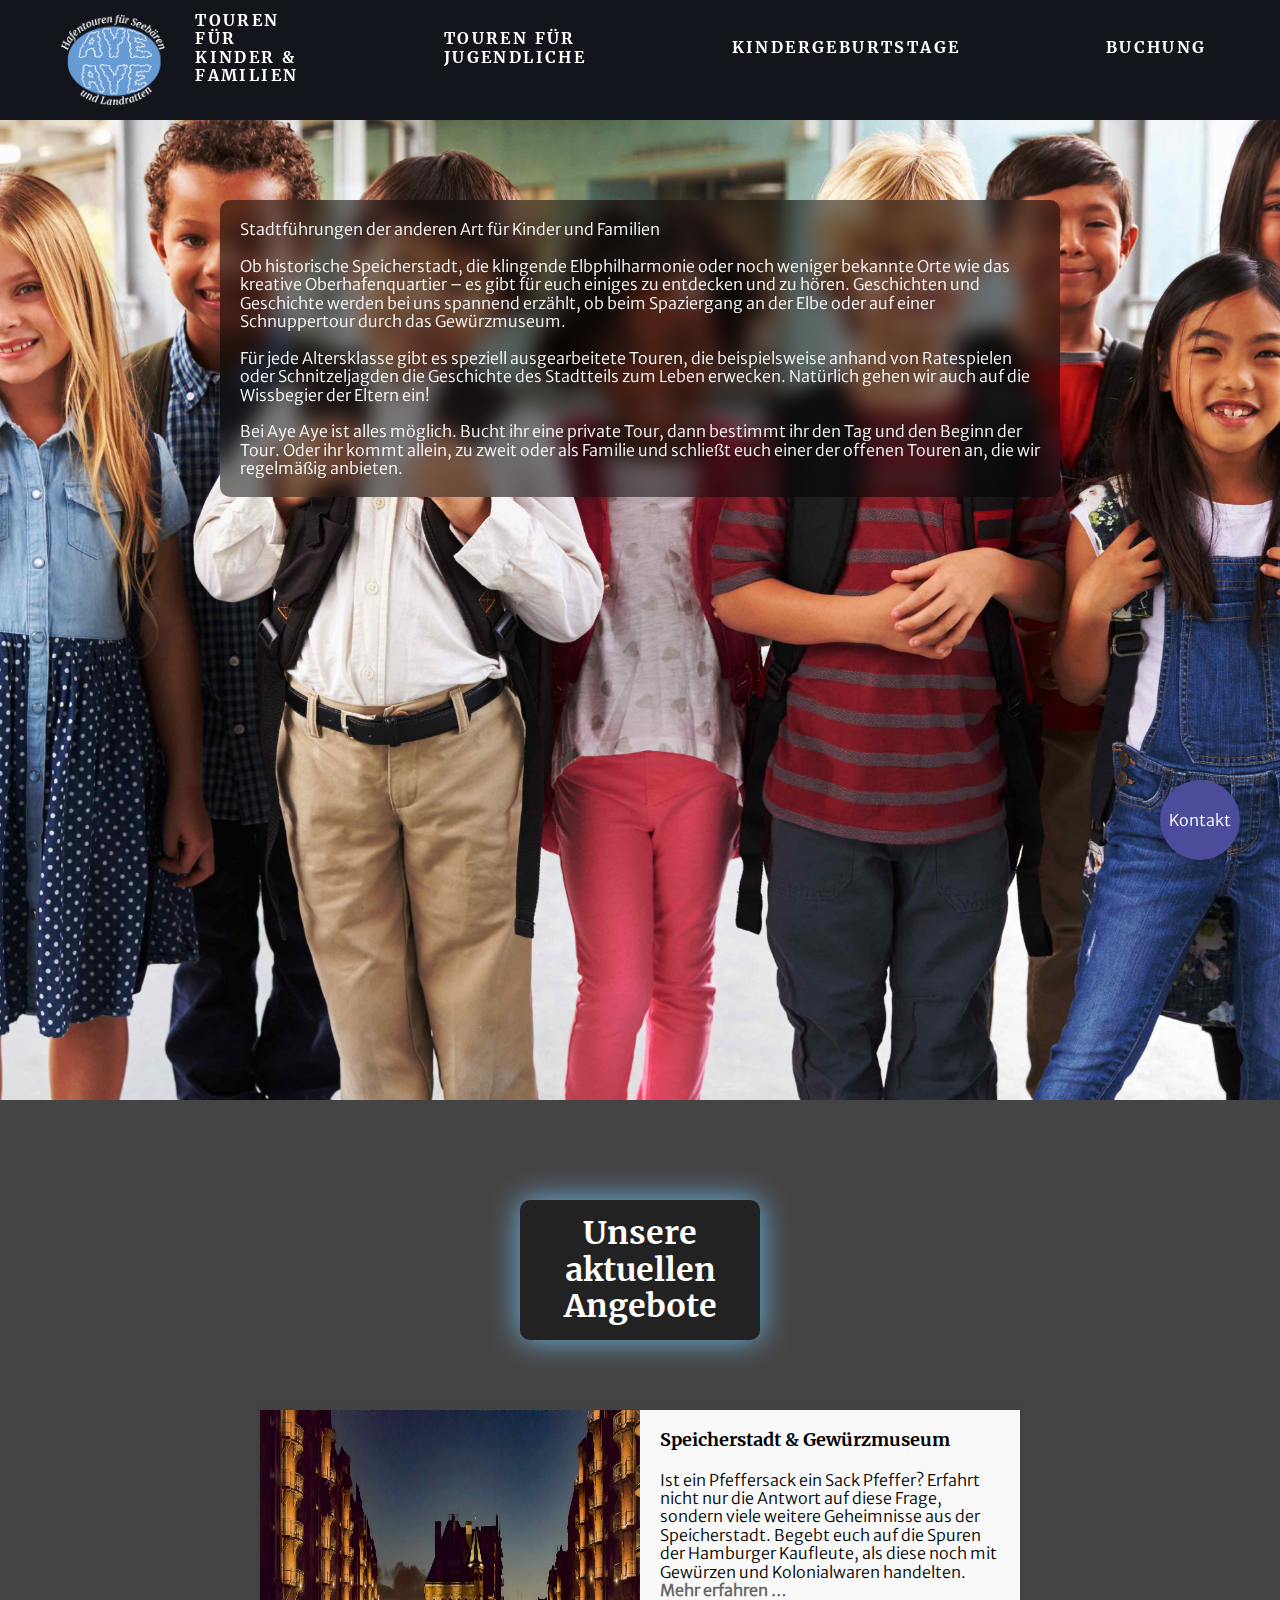
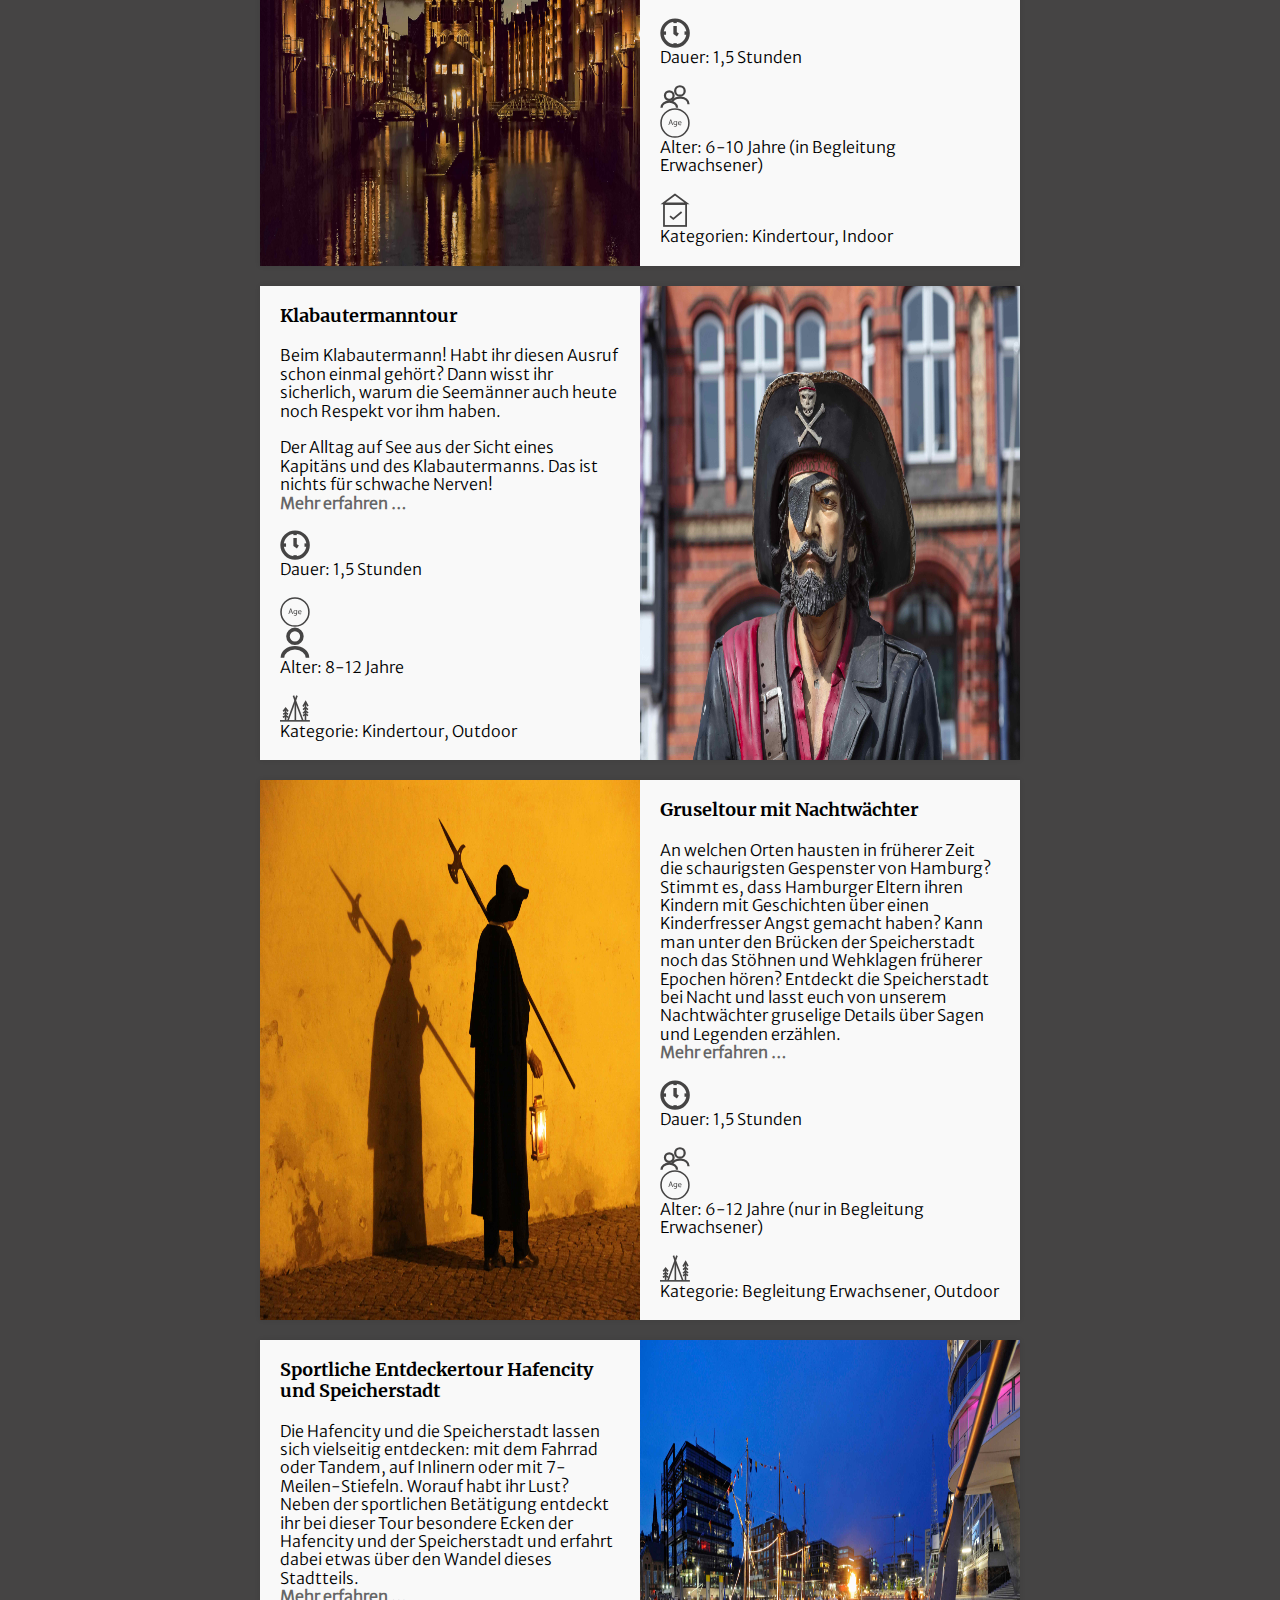
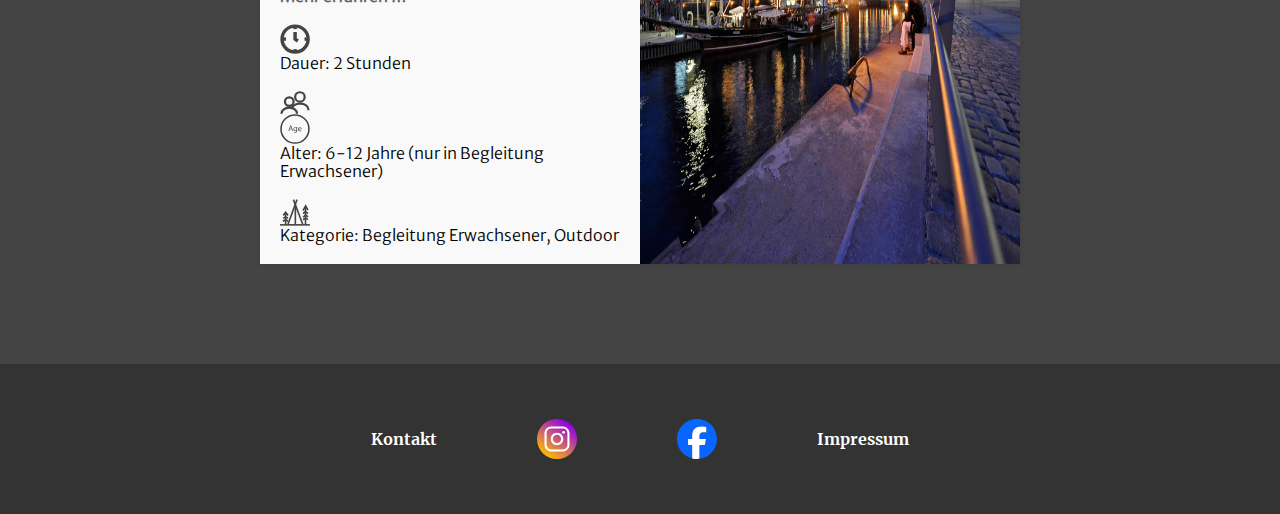
<file: unterseiten/touren.html>
<!DOCTYPE html>
<html lang="de">
<head>
    <meta charset="UTF-8">
    <meta name="viewport" content="width=device-width, initial-scale=1.0">
    <link rel="stylesheet" href="../css/style.css">
    <link rel="stylesheet" href="../css/normalize.css">
    <title>Gruseltouren</title>
</head>
<body class="body-touren">
  <section>
    <nav class="nav-content">
      <input type="checkbox" id="nav-burger" class="nav-burger">
        <div class="nav-logo">
          <a href="../index.html">
            <img src="../logo/Zeichenfläche 1.png" class="logo">
          </a>
        </div>  
        <label for="nav-burger" class="nav-burger-label">
          <span></span>
        </label>
        <div class="menu-list">
          <ul id="menu">
             <li class="has-dropdown"><a href='#'>Touren für Kinder & Familien</a>
              <ul class="dropdown">
                <li><a href="touren.html">Touren für Kinder & Familien</a></li>
                <li><a href="#">Speicherstadt & Gewürzmuseum</a></li>
                <li><a href="#">Klabautermanntour</a></li>
                <li><a href="gruseltour.html">Gruseltour mit Nachtwächter</a></li>
                <li><a href="#">Sportliche Entdeckertour</a></li>
              </ul>
             </li>
             <li class="has-dropdown"><a href='#'>Touren für Jugendliche</a>
              <ul class="dropdown">
                <li><a href="#">Große Baumeister</a></li>
                <li><a href="#">Die wachsende Stadt</a></li>
                <li><a href="#">HafenCity-Rallye</a></li>
                <li><a href="#">Sportliche Entdeckertour</a></li>
              </ul>
             </li>
             <li class="has-dropdown"><a href='#'>Kindergeburtstage</a>
              <ul class="dropdown">
                <li><a href="#">Piraten-Ralley</a></li>
                <li><a href="#">Pfefferkörner & Verbrecherjagd</a></li>
                <li><a href="#">Elbphilharmonie entdecken</a></li>
              </ul>
             </li>
             <li><a href='buchung.html'>Buchung</a></li>
          </ul>
        </div>
   </nav>

   <div class="kuf-welcome">
    Stadtführungen der anderen Art für Kinder und Familien<br><br>
    Ob historische Speicherstadt, die klingende Elbphilharmonie oder noch weniger bekannte Orte wie das kreative 
    Oberhafenquartier – es gibt für euch einiges zu entdecken und zu hören. Geschichten und Geschichte werden 
    bei uns spannend erzählt, ob beim Spaziergang an der Elbe oder auf einer Schnuppertour durch das 
    Gewürzmuseum. <br><br>
    Für jede Altersklasse gibt es speziell ausgearbeitete Touren, die beispielsweise anhand von Ratespielen oder 
    Schnitzeljagden die Geschichte des Stadtteils zum Leben erwecken. Natürlich gehen wir auch auf die 
    Wissbegier der Eltern ein!<br><br>
    Bei Aye Aye ist alles möglich. Bucht ihr eine private Tour, dann bestimmt ihr den Tag und den Beginn der Tour. 
    Oder ihr kommt allein, zu zweit oder als Familie und schließt euch einer der offenen Touren an, die wir 
    regelmäßig anbieten.
  </div>
</section>
      <div class="grid-kuf">
        <h1 class="kuf">Unsere aktuellen Angebote</h1>
        <div class="karte-3">
          <img src="../bildmaterial/ap2024_hafencity_23.jpg" alt="Bildbeschreibung" class="bild">
          <div class="kuf-text">
            <h2 class="emp-namen">Speicherstadt & Gewürzmuseum</h2>
            <p>Ist ein Pfeffersack ein Sack Pfeffer? Erfahrt nicht nur die Antwort auf diese Frage, sondern viele weitere 
              Geheimnisse aus der Speicherstadt. Begebt euch auf die Spuren der Hamburger Kaufleute, als diese noch mit 
              Gewürzen und Kolonialwaren handelten.<br><a href="#" class="mehr">Mehr erfahren …</a><br><br>
              <img class="svg-1" src="../icons/zeit_icon_farbe.svg">Dauer: 1,5 Stunden<br><br>
              <img class="svg-1" src="../icons/begleitung_icon_farbe.svg"><img class="svg-1" src="../icons/alter_icon_farbe.svg">Alter: 6-10 Jahre (in Begleitung Erwachsener)<br><br>
              <img class="svg-1" src="../icons/indoor_icon_farbe.svg">Kategorien: Kindertour, Indoor</p>
          </div>
        
        </div>

        <div class="karte-4">
          <img src="../bildmaterial/ap2024_tour_04.jpg" alt="Bildbeschreibung" class="bild">
          <div class="kuf-text">
            <h2 class="emp-namen">Klabautermanntour</h2>
            <p>Beim Klabautermann! Habt ihr diesen Ausruf schon einmal gehört? Dann wisst ihr sicherlich, warum die 
              Seemänner auch heute noch Respekt vor ihm haben.<br><br>
              Der Alltag auf See aus der Sicht eines Kapitäns und des Klabautermanns. Das ist nichts für schwache Nerven! 
              <br><a href="#" class="mehr">Mehr erfahren …</a><br><br>
              <img class="svg-1" src="../icons/zeit_icon_farbe.svg">Dauer: 1,5 Stunden<br><br>
              <img class="svg-1" src="../icons/alter_icon_farbe.svg"><img class="svg-1" src="../icons/kinder_icon_farbe.svg">Alter: 8-12 Jahre <br><br>
              <img class="svg-1" src="../icons/outdoor_icon_farbe.svg">Kategorie: Kindertour, Outdoor</p>
          </div>
        </div>
        
        <div class="karte-5">
          <img src="../bildmaterial/ap2024_tour_05.jpg" alt="Bildbeschreibung" class="bild">
          <div class="kuf-text">
            <h2 class="emp-namen">Gruseltour mit Nachtwächter</h2>
            <p>An welchen Orten hausten in früherer Zeit die schaurigsten Gespenster von Hamburg? Stimmt es, dass 
              Hamburger Eltern ihren Kindern mit Geschichten über einen Kinderfresser Angst gemacht haben? Kann man 
              unter den Brücken der Speicherstadt noch das Stöhnen und Wehklagen früherer Epochen hören? Entdeckt die 
              Speicherstadt bei Nacht und lasst euch von unserem Nachtwächter gruselige Details über Sagen und Legenden 
              erzählen. <br><a href="gruseltour.html" class="mehr">Mehr erfahren …</a><br><br>
              <img class="svg-1" src="../icons/zeit_icon_farbe.svg">Dauer: 1,5 Stunden<br><br>
              <img class="svg-1" src="../icons/begleitung_icon_farbe.svg"><img class="svg-1" src="../icons/alter_icon_farbe.svg">Alter: 6-12 Jahre (nur in Begleitung Erwachsener)<br><br>
              <img class="svg-1" src="../icons/outdoor_icon_farbe.svg">Kategorie: Begleitung Erwachsener, Outdoor</p>
          </div>
        </div>

        <div class="karte-6">
          <img src="../bildmaterial/ap2024_hafencity_08.jpg" alt="Bildbeschreibung" class="bild">
          <div class="kuf-text">
            <h2 class="emp-namen">Sportliche Entdeckertour Hafencity und Speicherstadt</h2>
            <p>Die Hafencity und die Speicherstadt lassen sich vielseitig entdecken: mit dem Fahrrad oder Tandem, auf 
              Inlinern oder mit 7-Meilen-Stiefeln. Worauf habt ihr Lust? Neben der sportlichen Betätigung entdeckt ihr bei 
              dieser Tour besondere Ecken der Hafencity und der Speicherstadt und erfahrt dabei etwas über den Wandel 
              dieses Stadtteils. <br><a href="#" class="mehr">Mehr erfahren …</a><br><br>
              <img class="svg-1" src="../icons/zeit_icon_farbe.svg">Dauer: 2 Stunden<br><br>
              <img class="svg-1" src="../icons/begleitung_icon_farbe.svg"><img class="svg-1" src="../icons/alter_icon_farbe.svg">Alter: 6-12 Jahre (nur in Begleitung Erwachsener)<br><br>
              <img class="svg-1" src="../icons/outdoor_icon_farbe.svg">Kategorie: Begleitung Erwachsener, Outdoor</p>
          </div>
        </div>

        

        <footer>
          <a href="/unterseiten/kontakt.html">Kontakt</a>
          <a href="#"><img class="svg-2" src="../icons/instagram_icon.svg"></a>
          <img class="svg-2" src="../icons/facebook_icon.svg">
          <a href="#">Impressum</a>
        </footer>
      </div>



<a href="kontakt.html" class="round-button">Kontakt</a>
</body>
</html
</file>
<file: css/style.css>
@font-face {
    font-family: 'Merriweather';
    src: url(/fonts/Merriweather-Bold.ttf);
}

@font-face {
    font-family: 'Merriweather_Sans';
    src: url(/fonts/MerriweatherSans-Light.ttf);
}

@font-face {
    font-family: 'Merriweather_Italic';
    src: url(/fonts/MerriweatherSans-Italic.ttf);
}

body{
    overflow-x: hidden;
    margin: 0;
    padding: 0;
    background-color: #454444;
    scroll-behavior: smooth;
    min-height: 100vh;
}

.nav-content{
    position: fixed;
    top: 0;
    display: flex;
    align-items: center;
    justify-content: left;
    background: #12151c;
    font-family: 'Merriweather';
    width: 100%;
    z-index: 1000;
}

.body-home{
    overflow-x: hidden;
    margin: 0;
    padding: 0;
    background-image: url(../bildmaterial/ap2024_hafencity_07_neu.jpg);
    background-size: cover;
    background-position: center;
    background-color: #454444;
    height: 100vh;
    background-repeat: no-repeat;
}

.body-touren{
    overflow-x: hidden;
    margin: 0;
    padding: 0;
    background-image: url(../bildmaterial/ap2024_tour_09_2.jpg);
    background-size: cover;
    background-position: center;
    background-color: #454444;
    height: 100vh;
    background-repeat: no-repeat;
}

.nav-logo{
    position: relative;
    display: inline-block;
    justify-content: center;
}
.menu-list{
    position: relative;
    display: inline-block;
    min-width: 300px;
    right: 5px;
    height: 120px;
}
.menu-list ul#menu{
    position: relative;
    width: auto;
    display: flex;
    align-items: center;
    justify-content: center;
    height: 95px;
}
#menu li{
    list-style: none;
    padding: 10px 50px;
    margin: 0 0.3vh;
}
#menu li a{
    color: #fff;
    text-decoration: none;
    text-transform: uppercase;
}

#menu a{
    color: #fff;
    text-transform: uppercase;
    text-decoration: none;
    letter-spacing: 0.15em;
    display: inline-block;
    padding: 15px 20px;
    position: relative;
}

#menu a:after{    
    background: none repeat scroll 0 0 transparent;
    bottom: 0;
    content: "";
    display: block;
    height: 2px;
    left: 50%;
    position: absolute;
    background: #fff;
    transition: width 0.3s ease 0s, left 0.3s ease 0s;
    width: 0;
}

  
#menu a:hover:after{ 
    width: 100%; 
    left: 0;  
}

.logo{
    padding-left: 60px;
    width: 80%;
    height: auto;
    display: flex;
    align-items: center;
}

#menu {
    list-style: none;
    padding: 0;
    margin: 0;
}

#menu > li {
    display: inline-block;
    position: relative;
}

.dropdown{
    background-color: #6eb8e7;
    border-radius: 15px;
    left: 0;
    opacity: 0;
    position: absolute;
    top: 100%;
    visibility: hidden;
    z-index: 1;
    box-sizing: border-box;
    margin: 0;
    padding: 0;
}

li:hover ul.dropdown{
    opacity: 1;
    top: 80px;
    visibility: visible;
}

.dropdown li{
    float: none;
    width: 100%;
}

.nav-burger{
    display: none;
}

.nav-burger-label{
    position: relative;
    display: none;
    height: 60px;
    width: 60px;
    cursor: pointer;
    z-index: 1010;
}

.nav-burger-label span{
    position: absolute;
    top: 50%;
    left: 50%;
    transform: translate(-50%, -50%);
    display: block;
    width: 30px;
    height: 3px;
    background: #fff;
    transition: all 0.3s ease-in-out;
}

.nav-burger-label span:before,
.nav-burger-label span:after{
    content: "";
    position: absolute;
    width: 100%;
    height: 100%;
    background: #fff;
    transition: all 0.3s ease-in-out;
}

.nav-burger-label span:before{
    top: -10px;
}

.nav-burger-label span:after{
    bottom: -10px;
}

.welcome{
    font-family: 'Merriweather_Sans';
    margin: 50px auto;
    padding: 20px;
    color: #fff;
    background-color: rgba(0, 0, 0, 0.5);
    backdrop-filter: blur(10px);
    border-radius: 10px;
    max-width: 800px;
    margin-top: 200px;
}

.kuf-welcome{
    font-family: 'Merriweather_Sans';
    margin: 50px auto;
    padding: 20px;
    color: #fff;
    background-color: rgba(0, 0, 0, 0.5);
    backdrop-filter: blur(10px);
    border-radius: 10px;
    max-width: 800px;
    margin-top: 200px;
}

.owner{
    font-family: 'Merriweather_Italic';
}

.grid{
    display: grid;
    grid-template-columns: repeat(5, 1fr);
    grid-template-rows: auto auto;
    gap: 20px; 
    position: absolute;
    padding-top: 250px;
    top: 100%;
    width: 100%;
}

.grid-kuf{
    display: grid;
    grid-template-columns: repeat(5, 1fr);
    grid-template-rows: auto auto;
    gap: 20px; 
    position: absolute;
    padding-top: 250px;
    top: 100%;
    width: 100%;
}

.card{
    color: #fff;
    background-color: #6eb8e7;
    border-color: white;
    border-radius: 8px;
    overflow: hidden;
}

.kuf-card{
    color: #fff;
    background-color: #6eb8e7;
    border-color: white;
    border-radius: 8px;
    overflow: hidden;
}

.kuf-card img{
    width: 100%;
    height: auto;
    display: block;
    transition: transform 0.3s ease;
    overflow: hidden;
}

  
.kuf-card:hover img{
    transform: scale(1.1);
}

.kuf-card h2{
    font-family: 'Merriweather';
    text-align: center;
    text-decoration: none;
}

.kuf-card p{
    font-family: 'Merriweather_Sans';
    text-align: center;
    text-decoration: none;
}

.kuf-card:nth-child(2){ 
    grid-column: 2 / span 1; grid-row: 2 / span 1; 
}

.kuf-card:nth-child(2) img{
    width: 100%;
    height: auto;
    max-height: 238px;
}
.kuf-card:nth-child(3){ 
    grid-column: 3 / span 1; grid-row: 2 / span 1; 
}
.kuf-card:nth-child(4){ 
    grid-column: 4 / span 1; grid-row: 2 / span 1; 
}
.kuf-card:nth-child(5){ 
    grid-column: 3 / span 1; grid-row: 3 / span 1; 
}

.card img{
    width: 100%;
    height: auto;
    display: block;
    transition: transform 0.3s ease;
    overflow: hidden;
}

  
.card:hover img{
    transform: scale(1.1);
}

.svg-1{
    max-width: 30px;
    display: flex;
    margin-left: 170px;
}

.card h2{
    font-family: 'Merriweather';
    text-align: center;
    text-decoration: none;
}

.card p{
    font-family: 'Merriweather_Sans';
    text-align: center;
    text-decoration: none;
}

a{
    text-decoration: none;
    color: #fff;
}

.termine{
    font-family: 'Merriweather';
    text-align: center;
    margin: 50px auto;
    padding: 20px;
    color: #fff;
    background-color: rgba(0, 0, 0, 0.5);
    border-radius: 10px;
    grid-column: 3 / span 1;
    grid-row: 1 / span 1;
    height: 100px;
}
.card:nth-child(2){ 
    grid-column: 2 / span 1; grid-row: 2 / span 1; 
}
.card:nth-child(3){ 
    grid-column: 3 / span 1; grid-row: 2 / span 1; 
}
.card:nth-child(4){ 
    grid-column: 4 / span 1; grid-row: 2 / span 1; 
}
.card:nth-child(5){ 
    grid-column: 2 / span 1; grid-row: 3 / span 1; 
}
.card:nth-child(6){ 
    grid-column: 3 / span 1; grid-row: 3 / span 1; 
}
.card:nth-child(6) img{
    width: 119%;
    height: auto;
}
.card:nth-child(7){ 
    grid-column: 4 / span 1; grid-row: 3 / span 1; 
}


.termine{
    font-family: 'Merriweather';
    text-align: center;
    margin: 50px auto;
    padding: 20px;
    color: #fff;
    background-color: rgba(0, 0, 0, 0.5);
    box-shadow: 0 0 30px rgba(255, 0, 0, 1.0);
    border-radius: 10px;
    grid-column: 3 / span 1;
    grid-row: 1 / span 1;
    height: 100px;
    display: flex;
    align-items: center;
    justify-content: center;
}

.round-button{
    position: fixed;
    bottom: 40px;
    right: 40px;
    width: 80px;
    height: 80px;
    line-height: 80px;
    text-align: center;
    text-decoration: none;
    font-family: 'Merriweather_Sans';
    color: #fff;
    background-color: #4c4c9b;
    border-radius: 50%;
    box-shadow: 0 2px 4px rgba(0, 0, 0, 0.1);
}
  
.round-button:hover{
    background-color: #6eb8e7;
}

.meinungen{
    font-family: 'Merriweather';
    text-align: center;
    margin: 50px auto;
    padding: 20px;
    color: #fff;
    background-color: rgba(0, 0, 0, 0.5);
    box-shadow: 0 0 30px rgba(255, 255, 0, 1.0);
    border-radius: 10px;
    grid-column: 3 / span 1; 
    grid-row: 4 / span 1;
    height: 100px;
    display: flex;
    align-items: center;
    justify-content: center;
}

.bewertung{
    font-family: 'Merriweather_Italic';
    background-color: #f9f9f9;
    padding: 20px;
    text-align: center;
    position: relative;
    height: 180px;
    overflow: hidden;
}

.bewertung p{
    font-size: 18px;
    margin: 0;
    overflow: hidden;
}
  
.bewertung span{
    font-family: 'Merriweather';
    font-size: 14px;
    color: #666;
    margin-top: auto;
    position: absolute;
    bottom: 20px;
    left: 20px;
    right: 20px;
    overflow: hidden;
}

.bewertung:nth-child(9){ 
    grid-column: 2 / span 1; grid-row: 5 / span 1; 
}
.bewertung:nth-child(10){ 
    grid-column: 3 / span 1; grid-row: 5 / span 1; 
}
.bewertung:nth-child(11){ 
    grid-column: 4 / span 1; grid-row: 5 / span 1; 
}
.bewertung:nth-child(12){ 
    grid-column: 3 / span 1; grid-row: 6 / span 1; 
}

.empfehlungen{
    font-family: 'Merriweather';
    text-align: center;
    margin: 50px auto;
    padding: 20px;
    color: #fff;
    background-color: rgba(0, 0, 0, 0.5);
    box-shadow: 0 0 30px rgba(110, 184, 231, 1.0);
    border-radius: 10px;
    grid-column: 3 / span 1;
    grid-row: 7 / span 1;
    height: 100px;
    display: flex;
    align-items: center;
    justify-content: center;
}

.kuf{
    font-family: 'Merriweather';
    text-align: center;
    margin: 50px auto;
    padding: 20px;
    color: #fff;
    background-color: rgba(0, 0, 0, 0.5);
    box-shadow: 0 0 30px rgba(110, 184, 231, 1.0);
    border-radius: 10px;
    grid-column: 3 / span 1;
    grid-row: 1 / span 1;
    height: 100px;
    display: flex;
    align-items: center;
    justify-content: center;
}
  
.karte{
    display: flex;
    flex-direction: row;
    background-color: #f9f9f9;
    box-shadow: 0 0 5px rgba(0, 0, 0, 0.1);
    grid-column: 2 / span 3;
    grid-row: 8 / span 1;
}
  
.bild{
    width: 50%;
    height: auto;
    display: block;
    transition: transform 0.3s ease;
    overflow: hidden;
}
  
.text{
    flex: 1;
}

.text p{
    font-family: 'Merriweather_Italic';
    line-height: 1.6;
    margin: 20px;
}

.emp-namen{
    font-size: 18px;
    margin: 20px;
    margin-bottom: 10px;
    font-family: 'Merriweather';
}

.karte-2{
    display: flex;
    flex-direction: row-reverse;
    background-color: #f9f9f9;
    box-shadow: 0 0 5px rgba(0, 0, 0, 0.1);
    grid-column: 2 / span 3;
    grid-row: 9 / span 1;
}
  
.bild{
    width: 50%;
    height: auto;
    display: block;
    transition: transform 0.3s ease;
    overflow: hidden;
}

footer{
    bottom: 0;
    width: 100%;
    height: 150px;
    background-color: #333;
    font-family: 'Merriweather';
    font-size: 1rem;
    color: #fff;
    text-align: center;
    grid-column: 1 / span 5;
    grid-row: 10 / span 1;
    display: flex;
    justify-content: center;
    align-items: center;
    gap: 100px;
}

.svg-2{
    max-width: 40px;
    display: flex;
    margin-left: 0px;
}

.bu-home{
    margin: 0;
    padding: 0;
    background-color: #454444;
    scroll-behavior: smooth;
}

.kont{
    font-family: 'Merriweather';
    text-align: center;
    margin: 50px auto;
    margin-top: 200px;
    padding: 20px;
    color: #fff;
    background-color: rgba(0, 0, 0, 0.5);
    box-shadow: 0 0 30px rgba(110, 184, 231, 1.0);
    border-radius: 10px;
    height: 100px;
    width: 200px;
    display: flex;
    align-items: center;
    justify-content: center;
}

.kont-2{
    font-family: 'Merriweather';
    text-align: center;
    margin: 50px auto;
    margin-top: 200px;
    padding: 20px;
    color: #fff;
    background-color: rgba(0, 0, 0, 0.5);
    box-shadow: 0 0 30px rgba(110, 184, 231, 1.0);
    border-radius: 10px;
    height: 100px;
    width: 400px;
    display: flex;
    align-items: center;
    justify-content: center;
}

.bu-welcome{
    font-family: 'Merriweather_Sans';
    margin: 50px auto;
    padding: 20px;
    color: #fff;
    background-color: rgba(0, 0, 0, 0.5);
    border-radius: 10px;
    max-width: 400px;
    margin-top: 150px;
}

.bu-welcome h2{
    font-family: 'Merriweather';
}

.bu-welcome a{
    color: #fff;
    display: inline-block;
    position: relative;
}

.bu-welcome a:after{    
    background: none repeat scroll 0 0 transparent;
    bottom: 0;
    content: "";
    display: block;
    height: 2px;
    left: 50%;
    position: absolute;
    background: #fff;
    transition: width 0.3s ease 0s, left 0.3s ease 0s;
    width: 0;
}

  
.bu-welcome a:hover:after{ 
    width: 100%; 
    left: 0;  
}

form{
    background-color: #f2f2f2;
    padding: 20px;
    border-radius: 5px;
    box-shadow: 0px 0px 10px rgba(0,0,0,0.1);
    width: 600px;
    margin: 0 auto;
    margin-top: 80px;
    margin-bottom: 80px;
}

label{
    display: block;
    margin-bottom: 5px;
    font-family: 'Merriweather';
}

input[type="text"], input[type="number"], input[type="tel"], input[type="email"], textarea{
    width: 100%;
    padding: 10px;
    margin-bottom: 10px;
    border-radius: 5px;
    border: 1px solid #ccc;
    box-sizing: border-box;
    font-family: 'Merriweather_Sans';
}

select{
    width: 100%;
    padding: 10px;
    margin-bottom: 10px;
    border-radius: 5px;
    border: 1px solid #ccc;
    box-sizing: border-box;
}
input[type="date"]{
    width: 100%;
    padding: 10px;
    margin-bottom: 10px;
    border-radius: 5px;
    border: 1px solid #ccc;
    box-sizing: border-box;
    appearance: none;
    -webkit-appearance: none;
    background-image: url('data:image/svg+xml;utf8,<svg xmlns="http://www.w3.org/2000/svg" viewBox="0 0 24 24"><path d="M0 0h24v24H0z" fill="none"/><path d="M8 5h13v12H8V5zm12 14H8v-2h12v2zm4-6v-2h-2v2h2zM8 9H6v-2h2v2zm0 4H6v-2h2v2zm0 4H6v-2h2v2zm10 0h-2v-2h2v2zm4 0h-2v-2h2v2zm0-6h-2V7h2v2z"/></svg>');
    background-repeat: no-repeat;
    background-position: right 10px center;
    background-size: 18px 18px;
}

textarea{
    height: 100px;
}

input[type="submit"]{
    background-color: #4CAF50;
    color: #fff;
    padding: 10px 20px;
    border: none;
    border-radius: 5px;
    cursor: pointer;
}

input[type="submit"]:hover{
    background-color: #3e8e41;
}

.karte-3{
    display: flex;
    flex-direction: row;
    background-color: #f9f9f9;
    box-shadow: 0 0 5px rgba(0, 0, 0, 0.1);
    grid-column: 2 / span 3;
    grid-row: 2 / span 1;
}

.karte-4{
    display: flex;
    flex-direction: row-reverse;
    background-color: #f9f9f9;
    box-shadow: 0 0 5px rgba(0, 0, 0, 0.1);
    grid-column: 2 / span 3;
    grid-row: 3 / span 1;
}

.karte-5{
    display: flex;
    flex-direction: row;
    background-color: #f9f9f9;
    box-shadow: 0 0 5px rgba(0, 0, 0, 0.1);
    grid-column: 2 / span 3;
    grid-row: 4 / span 1;
}

.karte-6{
    display: flex;
    flex-direction: row-reverse;
    background-color: #f9f9f9;
    box-shadow: 0 0 5px rgba(0, 0, 0, 0.1);
    grid-column: 2 / span 3;
    grid-row: 5 / span 1;
}

.kuf-text{
    flex: 1;
}

.kuf-text p{
    font-family: 'Merriweather_Sans';
    margin: 20px;
}

.kuf-text img{
    margin: 0;
    display: flex;
}

.mehr{
    font-weight: bold;
    text-decoration: none;
    color: #666;
}

.mehr{
    position: relative;
    text-decoration: none;
}
  
.mehr::after{
    content: "";
    position: absolute;
    left: 0;
    bottom: 0;
    width: 0;
    height: 2px;
    background-color: #000;
    transition: width 0.3s ease-out;
}
  
.mehr:hover::after{
    width: 100%;
}

.karte-7{
    background-color: #f9f9f9;
    box-shadow: 0 0 5px rgba(0, 0, 0, 0.1);
    grid-column: 2 / span 3;
    grid-row: 2 / span 1;
}

.karte-7 img{
    width: 100%;
    height: auto;
}

.body-gru{
    overflow-x: hidden;
    margin: 0;
    padding: 0;
    background-image: url(../bildmaterial/ap2024_hafencity_25.jpg);
    background-size: cover;
    background-position: center;
    background-color: #454444;
    height: 100vh;
    background-repeat: no-repeat;
}

.welcome-gru{
    font-family: 'Merriweather_Sans';
    margin: 50px auto;
    padding: 20px;
    color: #fff;
    background-color: rgba(0, 0, 0, 0.5);
    backdrop-filter: blur(10px);
    border-radius: 10px;
    max-width: 800px;
    margin-top: 400px;
}

.grid-gru{
    display: grid;
    grid-template-columns: repeat(5, 1fr);
    grid-template-rows: auto auto;
    gap: 20px; 
    position: absolute;
    padding-top: 400px;
    top: 100%;
    width: 100%;
}

.offen{
    font-family: 'Merriweather';
    background-color: #f9f9f9;
    padding: 20px;
    height: auto;
    overflow: hidden;
    grid-column: 2 / span 2;
    grid-row: 3 / span 1;
}

.offen img{
    margin: 0;
    justify-content: start;
}

.map{
    padding-bottom: 50%;
    position: relative;
}

.iframe{
    height: 100%;
    width: 100%;
    left: 0;
    top: 0;
    position: absolute;
}

.offen-t{
    font-family: 'Merriweather';
    color: #666;
    margin-top: auto;
    overflow: hidden;
}

.offen p{
    font-family: 'Merriweather_Sans';
    font-size: 18px;
    margin: 0;
    overflow: hidden;
}

.privat{
    font-family: 'Merriweather_Sans';
    background-color: #f9f9f9;
    padding: 20px;
    text-align: center;
    height: auto;
    overflow: hidden;
    grid-column: 3 / span 2;
    grid-row: 4 / span 1;
}

.privat-t{
    font-family: 'Merriweather';
    color: #666;
    margin-top: auto;
    overflow: hidden;
}

.privat p{
    font-family: 'Merriweather_Sans';
    font-size: 18px;
    margin: 0;
    overflow: hidden;
}

.privat input[type="submit"]{
    font-family: 'Merriweather';
    font-size: 1rem;
    background-color: #6eb8e7;
    color: #fff;
    height: 60px;
    padding: 10px 20px;
    border: none;
    border-radius: 5px;
    cursor: pointer;
}

.privat input[type="submit"]:hover{
    background-color: #4c4c9b;
}

@media screen and (max-width:700px){
.termine{
    margin: 150px auto;
    grid-column: 3 / span 1; 
    grid-row: 1 / span 1; 
    width: 500px;
}

.card:nth-child(2){ 
        grid-column: 3 / span 1; 
        grid-row: 2 / span 1; 
}

.card:nth-child(3){ 
        grid-column: 3 / span 1; 
        grid-row: 3 / span 1; 
}

.card:nth-child(4){ 
        grid-column: 3 / span 1; 
        grid-row: 4 / span 1; 
}

.card:nth-child(5){ 
        grid-column: 3 / span 1; 
        grid-row: 5 / span 1; 
}

.card:nth-child(6){ 
        grid-column: 3 / span 1; 
        grid-row: 6 / span 1; 
}

.card:nth-child(6) img{
        width: 119%;
        height: auto;
}

.card:nth-child(7){ 
        grid-column: 3 / span 1; grid-row: 7 / span 1; 
}

.welcome{
	max-width: 330px;
}

.meinungen{
	grid-column: 3 / span 1;
	grid-row: 8 / span 1;
}

.bewertung:nth-child(9){ 
    grid-column: 3 / span 1; grid-row: 9 / span 1; 
}
.bewertung:nth-child(10){ 
    grid-column: 3 / span 1; grid-row: 10 / span 1; 
}
.bewertung:nth-child(11){ 
    grid-column: 3 / span 1; grid-row: 11 / span 1; 
}
.bewertung:nth-child(12){ 
    grid-column: 3 / span 1; grid-row: 12 / span 1; 
}

.empfehlungen{
	grid-column: 3 / span 1;
	grid-row: 13 / span 1;
}

.karte{
	display: grid;
	grid-column: 3 / span 1;
	grid-row: 14 / span 1;
}

.karte img{
    width: 100%;
    height: auto;
}

.karte-2{
	display: grid;
	grid-column: 3 / span 1;
	grid-row: 15 / span 1;
}

.karte-2 img{
    width: 100%;
    height: auto;
}

.kuf{
	grid-column: 3 / span 1;
	grid-row: 1 / span 1;
    width: 500px;
}

.karte-7{
	grid-column: 3 / span 1;
	grid-row: 2 / span 1;
    width: 500px;
}

.offen{
	grid-column: 3 / span 1;
	grid-row: 3 / span 1;
}

.privat{
	grid-column: 3 / span 1;
	grid-row: 4 / span 1;
}

.welcome-gru{
	max-width: 330px;
}

.kuf-welcome{
	max-width: 330px;
}

.karte-3{
	display: grid;
	grid-column: 3 / span 1;
	grid-row: 2 / span 1;
}

.karte-3 img{
    width: 100%;
    height: auto;
}

.karte-4{
	display: grid;
	grid-column: 3 / span 1;
	grid-row: 3 / span 1;
}

.karte-4 img{
    width: 100%;
    height: auto;
}

.karte-5{
	display: grid;
	grid-column: 3 / span 1;
	grid-row: 4 / span 1;
}

.karte-5 img{
    width: 100%;
    height: auto;
}

.karte-6{
	display: grid;
	grid-column: 3 / span 1;
	grid-row: 5 / span 1;
}

.karte-6 img{
    width: 100%;
    height: auto;
}

.kont{
	margin-top: 200px;
    height: 80px;
    width: 160px;
}

.kont-2{
	margin-top: 200px;
    height: 80px;
}

.bu-welcome{
    margin-top: 100px;
    max-width: 300px;
}

form{
    width: 80%;
}

footer{
    grid-row: 16;
}

.nav-burger{
    visibility: hidden;
    display: block;
}

.nav-burger-label{
    left: 270px;
    display: block;
}

.menu-list{
    position: fixed;
    top: 0;
    left: 0;
    width: 100%;
    height: 100%;
    display: flex;
    text-align: center;
    justify-content: center;
    align-items: center;
    background: #12151c;
    z-index: 1000;
    transform: scaleY(0);
    transform-origin: top;
    transition: transform 0.3s ease-in-out;
}

.menu-list ul{
    list-style: none;
    padding: 0;
    display: flex;
    flex-direction: column;
    justify-content: space-around;
    align-items: center;
    height: 100%;
}

.menu-list li{
    padding: 20px 0;
}

.menu-list li a{
    color: #fff;
    text-decoration: none;
    font-size: 1.5rem;
}

.menu-list ul li ul{
    display: none;
}

.nav-burger:checked ~ .menu-list{
    transform: scaleY(1);
}

.nav-burger:checked ~ .menu-list ul li ul{
    display: block;
}

.menu-list ul li ul{
    display: none;
}

.menu-list ul li.has-dropdown:target ul{
    display: block;
}

.menu-list ul li.has-dropdown:target a{
    color: #6eb8e7;
}

.dropdown{
    background-color: transparent;
}

}
</file>
